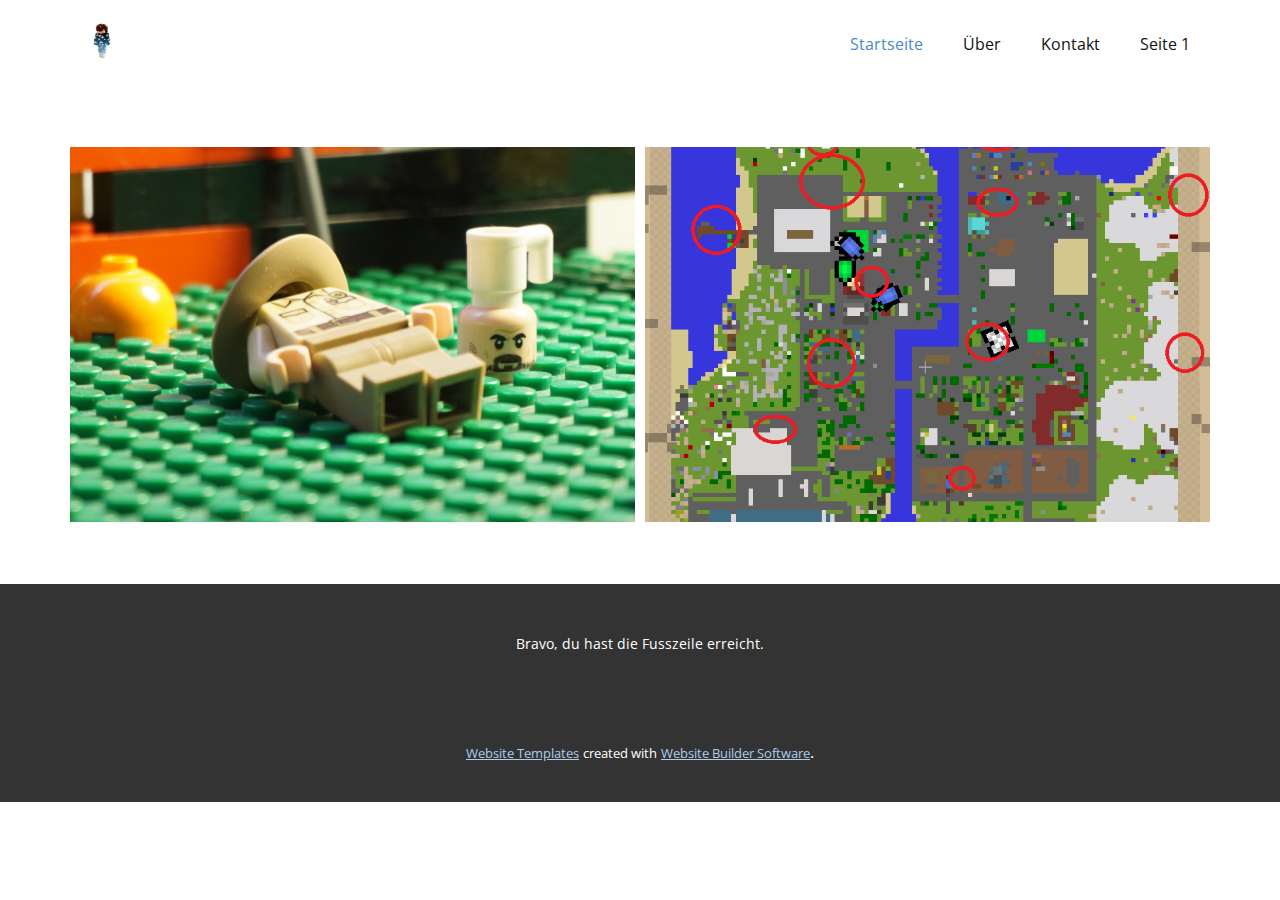
<file: index.html>
<!DOCTYPE html>
<html style="font-size: 16px;">
  <head>
    <meta name="viewport" content="width=device-width, initial-scale=1.0">
    <meta charset="utf-8">
    <meta name="keywords" content="">
    <meta name="description" content="">
    <meta name="page_type" content="np-template-header-footer-from-plugin">
    <title>Startseite</title>
    <link rel="stylesheet" href="nicepage.css" media="screen">
<link rel="stylesheet" href="Startseite.css" media="screen">
    <script class="u-script" type="text/javascript" src="jquery.js" defer=""></script>
    <script class="u-script" type="text/javascript" src="nicepage.js" defer=""></script>
    <meta name="generator" content="Nicepage 3.16.1, nicepage.com">
    <link id="u-theme-google-font" rel="stylesheet" href="https://fonts.googleapis.com/css?family=Roboto:100,100i,300,300i,400,400i,500,500i,700,700i,900,900i|Open+Sans:300,300i,400,400i,600,600i,700,700i,800,800i">
    
    
    <script type="application/ld+json">{
		"@context": "http://schema.org",
		"@type": "Organization",
		"name": "",
		"url": "index.html",
		"logo": "images/iCraftDayRender.png"
}</script>
    <meta property="og:title" content="Startseite">
    <meta property="og:type" content="website">
    <meta name="theme-color" content="#478ac9">
    <link rel="canonical" href="index.html">
    <meta property="og:url" content="index.html">
  </head>
  <body data-home-page="Startseite.html" data-home-page-title="Startseite" class="u-body"><header class="u-clearfix u-header u-header" id="sec-db1f"><div class="u-clearfix u-sheet u-sheet-1">
        <a href="https://nicepage.com" class="u-image u-logo u-image-1" data-image-width="1440" data-image-height="800">
          <img src="images/iCraftDayRender.png" class="u-logo-image u-logo-image-1" data-image-width="64">
        </a>
        <nav class="u-menu u-menu-dropdown u-offcanvas u-menu-1">
          <div class="menu-collapse" style="font-size: 1rem; letter-spacing: 0px;">
            <a class="u-button-style u-custom-left-right-menu-spacing u-custom-padding-bottom u-custom-top-bottom-menu-spacing u-nav-link u-text-active-palette-1-base u-text-hover-palette-2-base" href="#">
              <svg><use xmlns:xlink="http://www.w3.org/1999/xlink" xlink:href="#menu-hamburger"></use></svg>
              <svg version="1.1" xmlns="http://www.w3.org/2000/svg" xmlns:xlink="http://www.w3.org/1999/xlink"><defs><symbol id="menu-hamburger" viewBox="0 0 16 16" style="width: 16px; height: 16px;"><rect y="1" width="16" height="2"></rect><rect y="7" width="16" height="2"></rect><rect y="13" width="16" height="2"></rect>
</symbol>
</defs></svg>
            </a>
          </div>
          <div class="u-custom-menu u-nav-container">
            <ul class="u-nav u-unstyled u-nav-1"><li class="u-nav-item"><a class="u-button-style u-nav-link u-text-active-palette-1-base u-text-hover-palette-2-base" href="Startseite.html" style="padding: 10px 20px;">Startseite</a>
</li><li class="u-nav-item"><a class="u-button-style u-nav-link u-text-active-palette-1-base u-text-hover-palette-2-base" href="Über.html" style="padding: 10px 20px;">Über</a>
</li><li class="u-nav-item"><a class="u-button-style u-nav-link u-text-active-palette-1-base u-text-hover-palette-2-base" href="Kontakt.html" style="padding: 10px 20px;">Kontakt</a>
</li><li class="u-nav-item"><a class="u-button-style u-nav-link u-text-active-palette-1-base u-text-hover-palette-2-base" href="Seite-1.html" style="padding: 10px 20px;">Seite 1</a>
</li></ul>
          </div>
          <div class="u-custom-menu u-nav-container-collapse">
            <div class="u-black u-container-style u-inner-container-layout u-opacity u-opacity-95 u-sidenav">
              <div class="u-sidenav-overflow">
                <div class="u-menu-close"></div>
                <ul class="u-align-center u-nav u-popupmenu-items u-unstyled u-nav-2"><li class="u-nav-item"><a class="u-button-style u-nav-link" href="Startseite.html" style="padding: 10px 20px;">Startseite</a>
</li><li class="u-nav-item"><a class="u-button-style u-nav-link" href="Über.html" style="padding: 10px 20px;">Über</a>
</li><li class="u-nav-item"><a class="u-button-style u-nav-link" href="Kontakt.html" style="padding: 10px 20px;">Kontakt</a>
</li><li class="u-nav-item"><a class="u-button-style u-nav-link" href="Seite-1.html" style="padding: 10px 20px;">Seite 1</a>
</li></ul>
              </div>
            </div>
            <div class="u-black u-menu-overlay u-opacity u-opacity-70"></div>
          </div>
        </nav>
      </div></header>
    <section class="u-clearfix u-section-1" id="sec-6735">
      <div class="u-clearfix u-sheet u-sheet-1">
        <div class="u-layout-horizontal u-list u-list-1">
          <div class="u-repeater u-repeater-1">
            <div class="u-container-style u-image u-list-item u-repeater-item u-image-1" data-image-width="1920" data-image-height="1080">
              <div class="u-container-layout u-similar-container u-container-layout-1"></div>
            </div>
            <div class="u-container-style u-image u-list-item u-repeater-item u-image-2" data-image-width="796" data-image-height="774">
              <div class="u-container-layout u-similar-container u-container-layout-2"></div>
            </div>
          </div>
          <a class="u-absolute-vcenter u-gallery-nav u-gallery-nav-prev u-grey-70 u-icon-circle u-opacity u-opacity-70 u-spacing-10 u-text-white u-gallery-nav-1" href="#" role="button">
            <span aria-hidden="true">
              <svg viewBox="0 0 451.847 451.847"><path d="M97.141,225.92c0-8.095,3.091-16.192,9.259-22.366L300.689,9.27c12.359-12.359,32.397-12.359,44.751,0
c12.354,12.354,12.354,32.388,0,44.748L173.525,225.92l171.903,171.909c12.354,12.354,12.354,32.391,0,44.744
c-12.354,12.365-32.386,12.365-44.745,0l-194.29-194.281C100.226,242.115,97.141,234.018,97.141,225.92z"></path></svg>
            </span>
            <span class="sr-only">
              <svg viewBox="0 0 451.847 451.847"><path d="M97.141,225.92c0-8.095,3.091-16.192,9.259-22.366L300.689,9.27c12.359-12.359,32.397-12.359,44.751,0
c12.354,12.354,12.354,32.388,0,44.748L173.525,225.92l171.903,171.909c12.354,12.354,12.354,32.391,0,44.744
c-12.354,12.365-32.386,12.365-44.745,0l-194.29-194.281C100.226,242.115,97.141,234.018,97.141,225.92z"></path></svg>
            </span>
          </a>
          <a class="u-absolute-vcenter u-gallery-nav u-gallery-nav-next u-grey-70 u-icon-circle u-opacity u-opacity-70 u-spacing-10 u-text-white u-gallery-nav-2" href="#" role="button">
            <span aria-hidden="true">
              <svg viewBox="0 0 451.846 451.847"><path d="M345.441,248.292L151.154,442.573c-12.359,12.365-32.397,12.365-44.75,0c-12.354-12.354-12.354-32.391,0-44.744
L278.318,225.92L106.409,54.017c-12.354-12.359-12.354-32.394,0-44.748c12.354-12.359,32.391-12.359,44.75,0l194.287,194.284
c6.177,6.18,9.262,14.271,9.262,22.366C354.708,234.018,351.617,242.115,345.441,248.292z"></path></svg>
            </span>
            <span class="sr-only">
              <svg viewBox="0 0 451.846 451.847"><path d="M345.441,248.292L151.154,442.573c-12.359,12.365-32.397,12.365-44.75,0c-12.354-12.354-12.354-32.391,0-44.744
L278.318,225.92L106.409,54.017c-12.354-12.359-12.354-32.394,0-44.748c12.354-12.359,32.391-12.359,44.75,0l194.287,194.284
c6.177,6.18,9.262,14.271,9.262,22.366C354.708,234.018,351.617,242.115,345.441,248.292z"></path></svg>
            </span>
          </a>
        </div>
      </div>
    </section>
    
    
    <footer class="u-align-center u-clearfix u-footer u-grey-80 u-footer" id="sec-5dc4"><div class="u-clearfix u-sheet u-sheet-1">
        <p class="u-small-text u-text u-text-variant u-text-1">Bravo, du hast die Fusszeile erreicht.</p>
      </div></footer>
    <section class="u-backlink u-clearfix u-grey-80">
      <a class="u-link" href="https://nicepage.com/website-templates" target="_blank">
        <span>Website Templates</span>
      </a>
      <p class="u-text">
        <span>created with</span>
      </p>
      <a class="u-link" href="https://nicepage.com/" target="_blank">
        <span>Website Builder Software</span>
      </a>. 
    </section>
  </body>
</html>
</file>
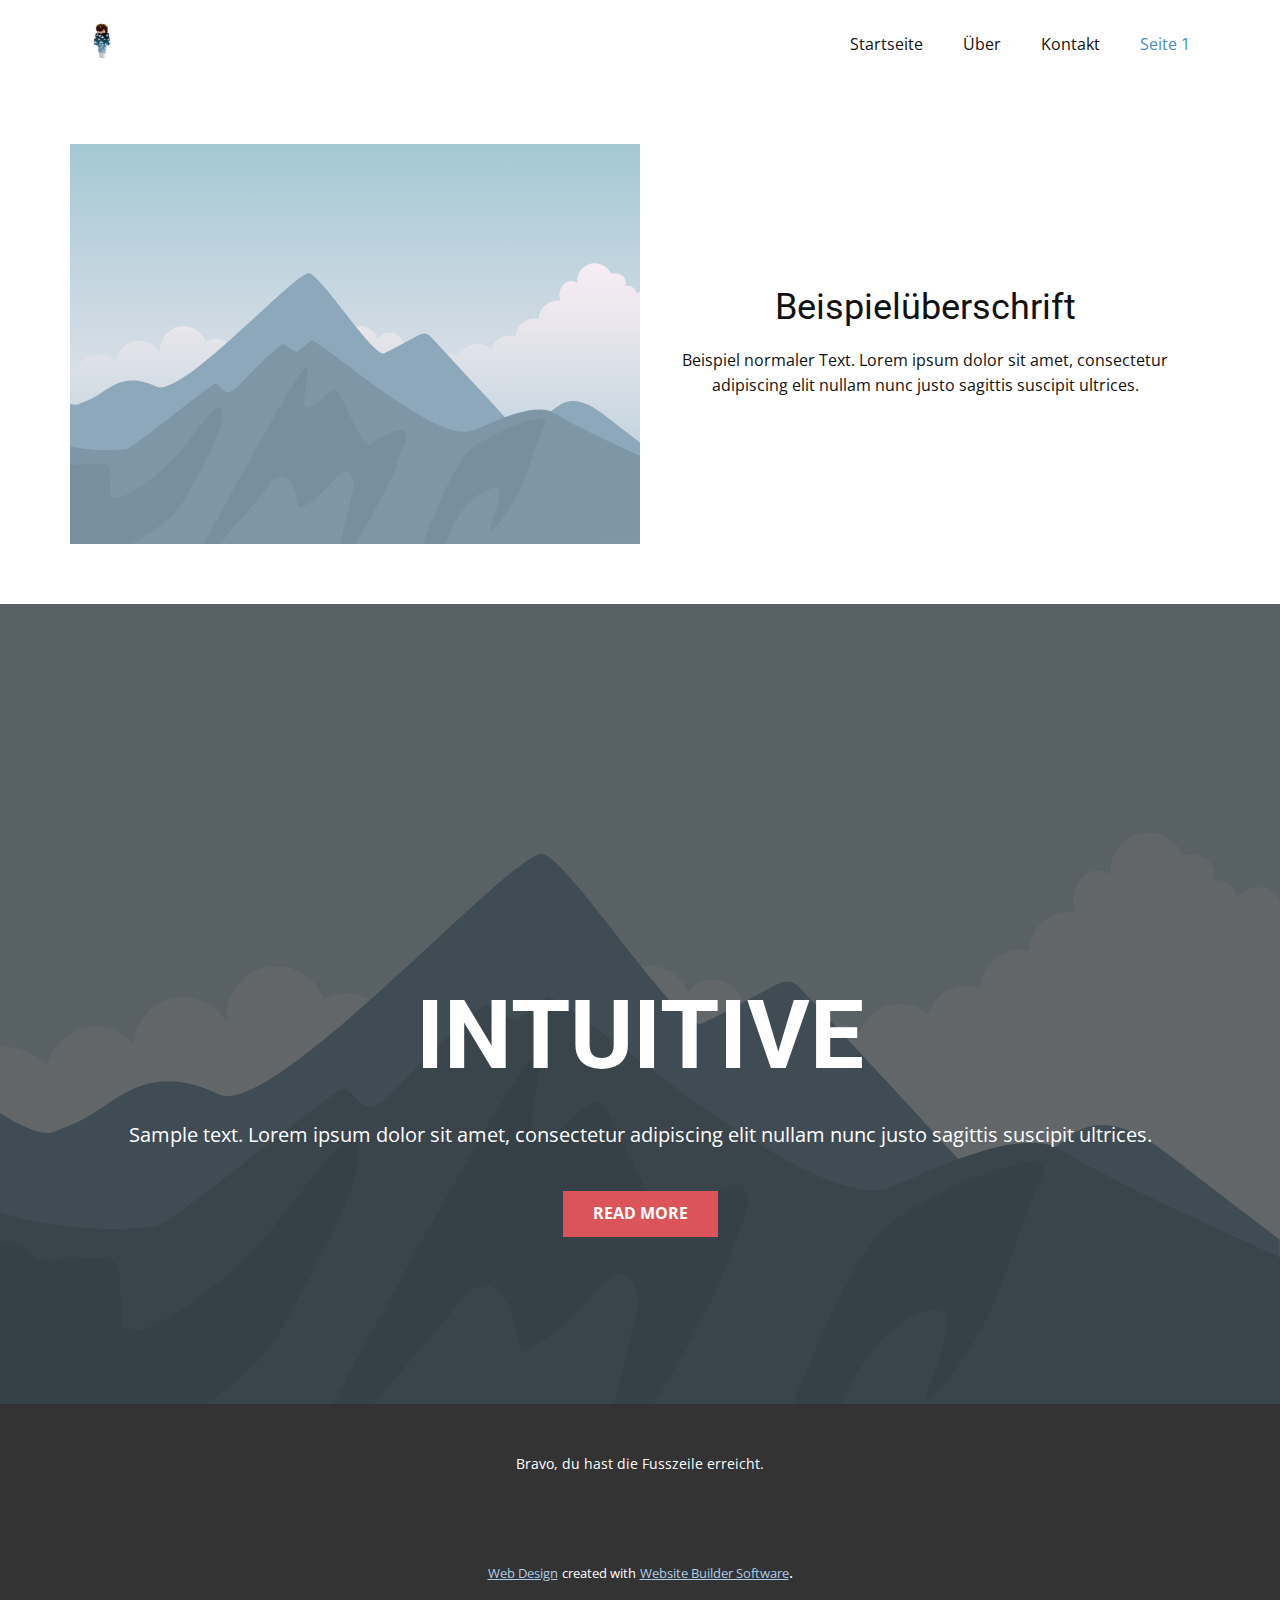
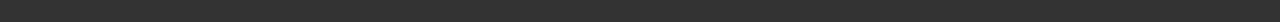
<file: Seite-1.html>
<!DOCTYPE html>
<html style="font-size: 16px;">
  <head>
    <meta name="viewport" content="width=device-width, initial-scale=1.0">
    <meta charset="utf-8">
    <meta name="keywords" content="INTUITIVE">
    <meta name="description" content="">
    <meta name="page_type" content="np-template-header-footer-from-plugin">
    <title>Seite 1</title>
    <link rel="stylesheet" href="nicepage.css" media="screen">
<link rel="stylesheet" href="Seite-1.css" media="screen">
    <script class="u-script" type="text/javascript" src="jquery.js" defer=""></script>
    <script class="u-script" type="text/javascript" src="nicepage.js" defer=""></script>
    <meta name="generator" content="Nicepage 3.16.1, nicepage.com">
    <link id="u-theme-google-font" rel="stylesheet" href="https://fonts.googleapis.com/css?family=Roboto:100,100i,300,300i,400,400i,500,500i,700,700i,900,900i|Open+Sans:300,300i,400,400i,600,600i,700,700i,800,800i">
    
    
    
    <script type="application/ld+json">{
		"@context": "http://schema.org",
		"@type": "Organization",
		"name": "",
		"url": "index.html",
		"logo": "images/iCraftDayRender.png"
}</script>
    <meta property="og:title" content="Seite 1">
    <meta property="og:type" content="website">
    <meta name="theme-color" content="#478ac9">
    <link rel="canonical" href="index.html">
    <meta property="og:url" content="index.html">
  </head>
  <body class="u-body"><header class="u-clearfix u-header u-header" id="sec-db1f"><div class="u-clearfix u-sheet u-sheet-1">
        <a href="https://nicepage.com" class="u-image u-logo u-image-1" data-image-width="1440" data-image-height="800">
          <img src="images/iCraftDayRender.png" class="u-logo-image u-logo-image-1" data-image-width="64">
        </a>
        <nav class="u-menu u-menu-dropdown u-offcanvas u-menu-1">
          <div class="menu-collapse" style="font-size: 1rem; letter-spacing: 0px;">
            <a class="u-button-style u-custom-left-right-menu-spacing u-custom-padding-bottom u-custom-top-bottom-menu-spacing u-nav-link u-text-active-palette-1-base u-text-hover-palette-2-base" href="#">
              <svg><use xmlns:xlink="http://www.w3.org/1999/xlink" xlink:href="#menu-hamburger"></use></svg>
              <svg version="1.1" xmlns="http://www.w3.org/2000/svg" xmlns:xlink="http://www.w3.org/1999/xlink"><defs><symbol id="menu-hamburger" viewBox="0 0 16 16" style="width: 16px; height: 16px;"><rect y="1" width="16" height="2"></rect><rect y="7" width="16" height="2"></rect><rect y="13" width="16" height="2"></rect>
</symbol>
</defs></svg>
            </a>
          </div>
          <div class="u-custom-menu u-nav-container">
            <ul class="u-nav u-unstyled u-nav-1"><li class="u-nav-item"><a class="u-button-style u-nav-link u-text-active-palette-1-base u-text-hover-palette-2-base" href="Startseite.html" style="padding: 10px 20px;">Startseite</a>
</li><li class="u-nav-item"><a class="u-button-style u-nav-link u-text-active-palette-1-base u-text-hover-palette-2-base" href="Über.html" style="padding: 10px 20px;">Über</a>
</li><li class="u-nav-item"><a class="u-button-style u-nav-link u-text-active-palette-1-base u-text-hover-palette-2-base" href="Kontakt.html" style="padding: 10px 20px;">Kontakt</a>
</li><li class="u-nav-item"><a class="u-button-style u-nav-link u-text-active-palette-1-base u-text-hover-palette-2-base" href="Seite-1.html" style="padding: 10px 20px;">Seite 1</a>
</li></ul>
          </div>
          <div class="u-custom-menu u-nav-container-collapse">
            <div class="u-black u-container-style u-inner-container-layout u-opacity u-opacity-95 u-sidenav">
              <div class="u-sidenav-overflow">
                <div class="u-menu-close"></div>
                <ul class="u-align-center u-nav u-popupmenu-items u-unstyled u-nav-2"><li class="u-nav-item"><a class="u-button-style u-nav-link" href="Startseite.html" style="padding: 10px 20px;">Startseite</a>
</li><li class="u-nav-item"><a class="u-button-style u-nav-link" href="Über.html" style="padding: 10px 20px;">Über</a>
</li><li class="u-nav-item"><a class="u-button-style u-nav-link" href="Kontakt.html" style="padding: 10px 20px;">Kontakt</a>
</li><li class="u-nav-item"><a class="u-button-style u-nav-link" href="Seite-1.html" style="padding: 10px 20px;">Seite 1</a>
</li></ul>
              </div>
            </div>
            <div class="u-black u-menu-overlay u-opacity u-opacity-70"></div>
          </div>
        </nav>
      </div></header>
    <section class="u-clearfix u-section-1" id="sec-f090">
      <div class="u-clearfix u-sheet u-sheet-1">
        <div class="u-clearfix u-expanded-width u-layout-wrap u-layout-wrap-1">
          <div class="u-layout">
            <div class="u-layout-row">
              <div class="u-container-style u-image u-layout-cell u-size-30 u-image-1" data-image-width="400" data-image-height="265">
                <div class="u-container-layout u-container-layout-1"></div>
              </div>
              <div class="u-align-center u-container-style u-layout-cell u-size-30 u-layout-cell-2">
                <div class="u-container-layout u-valign-middle u-container-layout-2">
                  <h2 class="u-text u-text-default u-text-1">Beispielüberschrift</h2>
                  <p class="u-text u-text-default u-text-2">Beispiel normaler Text. Lorem ipsum dolor sit amet, consectetur adipiscing elit nullam nunc justo sagittis suscipit ultrices.</p>
                </div>
              </div>
            </div>
          </div>
        </div>
      </div>
    </section>
    <section class="u-align-center u-clearfix u-image u-shading u-section-2" src="" data-image-width="256" data-image-height="256" id="sec-abc1">
      <div class="u-clearfix u-sheet u-valign-middle u-sheet-1">
        <h1 class="u-text u-title u-text-1">INTUITIVE</h1>
        <p class="u-large-text u-text u-text-variant u-text-2">Sample text. Lorem ipsum dolor sit amet, consectetur adipiscing elit nullam nunc justo sagittis suscipit ultrices.</p>
        <a href="#" class="u-btn u-button-style u-palette-2-base u-btn-1">Read More</a>
      </div>
    </section>
    
    
    <footer class="u-align-center u-clearfix u-footer u-grey-80 u-footer" id="sec-5dc4"><div class="u-clearfix u-sheet u-sheet-1">
        <p class="u-small-text u-text u-text-variant u-text-1">Bravo, du hast die Fusszeile erreicht.</p>
      </div></footer>
    <section class="u-backlink u-clearfix u-grey-80">
      <a class="u-link" href="https://nicepage.com/web-design" target="_blank">
        <span>Web Design</span>
      </a>
      <p class="u-text">
        <span>created with</span>
      </p>
      <a class="u-link" href="https://nicepage.com/" target="_blank">
        <span>Website Builder Software</span>
      </a>. 
    </section>
  </body>
</html>
</file>
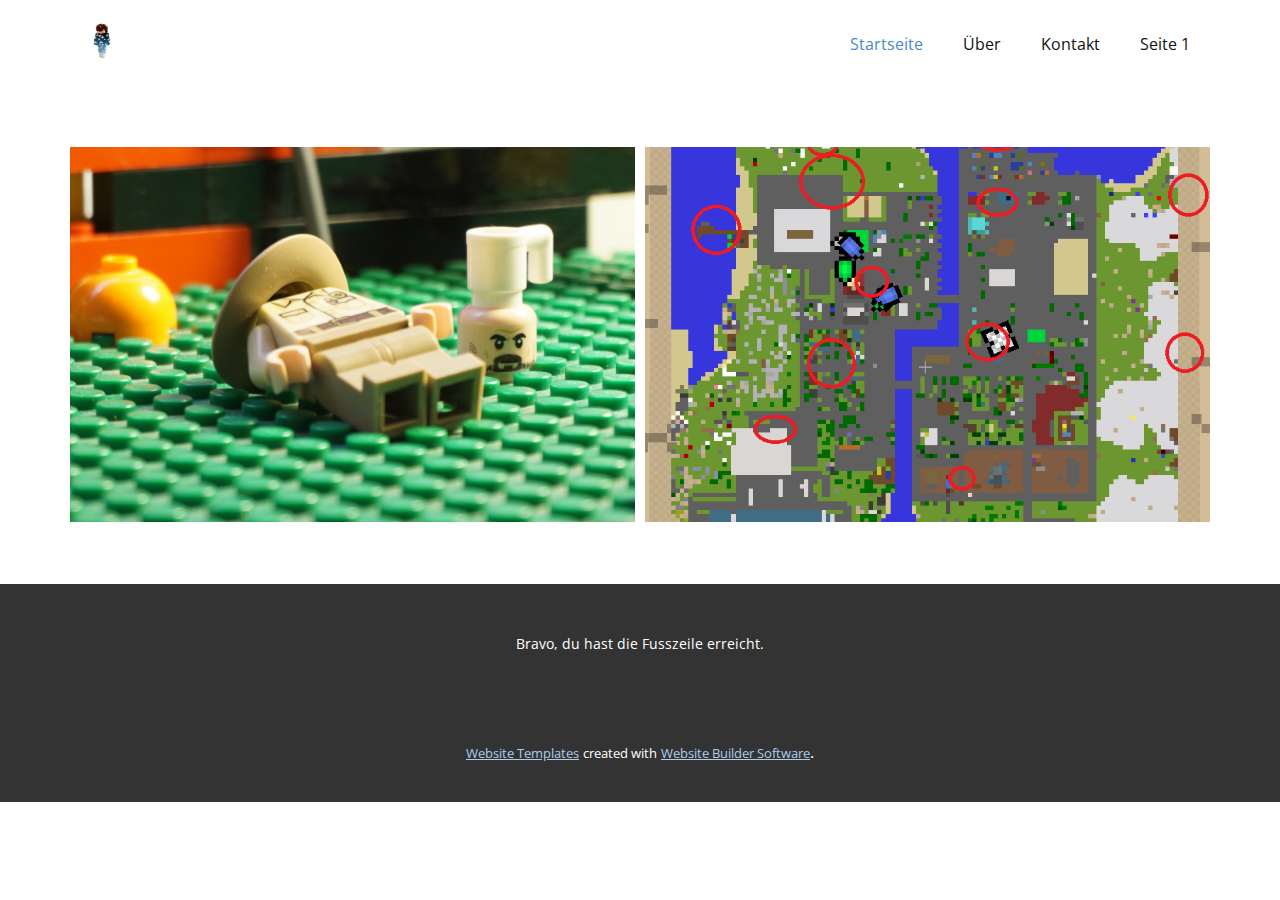
<file: Startseite.html>
<!DOCTYPE html>
<html style="font-size: 16px;">
  <head>
    <meta name="viewport" content="width=device-width, initial-scale=1.0">
    <meta charset="utf-8">
    <meta name="keywords" content="">
    <meta name="description" content="">
    <meta name="page_type" content="np-template-header-footer-from-plugin">
    <title>Startseite</title>
    <link rel="stylesheet" href="nicepage.css" media="screen">
<link rel="stylesheet" href="Startseite.css" media="screen">
    <script class="u-script" type="text/javascript" src="jquery.js" defer=""></script>
    <script class="u-script" type="text/javascript" src="nicepage.js" defer=""></script>
    <meta name="generator" content="Nicepage 3.16.1, nicepage.com">
    <link id="u-theme-google-font" rel="stylesheet" href="https://fonts.googleapis.com/css?family=Roboto:100,100i,300,300i,400,400i,500,500i,700,700i,900,900i|Open+Sans:300,300i,400,400i,600,600i,700,700i,800,800i">
    
    
    <script type="application/ld+json">{
		"@context": "http://schema.org",
		"@type": "Organization",
		"name": "",
		"url": "index.html",
		"logo": "images/iCraftDayRender.png"
}</script>
    <meta property="og:title" content="Startseite">
    <meta property="og:type" content="website">
    <meta name="theme-color" content="#478ac9">
    <link rel="canonical" href="index.html">
    <meta property="og:url" content="index.html">
  </head>
  <body class="u-body"><header class="u-clearfix u-header u-header" id="sec-db1f"><div class="u-clearfix u-sheet u-sheet-1">
        <a href="https://nicepage.com" class="u-image u-logo u-image-1" data-image-width="1440" data-image-height="800">
          <img src="images/iCraftDayRender.png" class="u-logo-image u-logo-image-1" data-image-width="64">
        </a>
        <nav class="u-menu u-menu-dropdown u-offcanvas u-menu-1">
          <div class="menu-collapse" style="font-size: 1rem; letter-spacing: 0px;">
            <a class="u-button-style u-custom-left-right-menu-spacing u-custom-padding-bottom u-custom-top-bottom-menu-spacing u-nav-link u-text-active-palette-1-base u-text-hover-palette-2-base" href="#">
              <svg><use xmlns:xlink="http://www.w3.org/1999/xlink" xlink:href="#menu-hamburger"></use></svg>
              <svg version="1.1" xmlns="http://www.w3.org/2000/svg" xmlns:xlink="http://www.w3.org/1999/xlink"><defs><symbol id="menu-hamburger" viewBox="0 0 16 16" style="width: 16px; height: 16px;"><rect y="1" width="16" height="2"></rect><rect y="7" width="16" height="2"></rect><rect y="13" width="16" height="2"></rect>
</symbol>
</defs></svg>
            </a>
          </div>
          <div class="u-custom-menu u-nav-container">
            <ul class="u-nav u-unstyled u-nav-1"><li class="u-nav-item"><a class="u-button-style u-nav-link u-text-active-palette-1-base u-text-hover-palette-2-base" href="Startseite.html" style="padding: 10px 20px;">Startseite</a>
</li><li class="u-nav-item"><a class="u-button-style u-nav-link u-text-active-palette-1-base u-text-hover-palette-2-base" href="Über.html" style="padding: 10px 20px;">Über</a>
</li><li class="u-nav-item"><a class="u-button-style u-nav-link u-text-active-palette-1-base u-text-hover-palette-2-base" href="Kontakt.html" style="padding: 10px 20px;">Kontakt</a>
</li><li class="u-nav-item"><a class="u-button-style u-nav-link u-text-active-palette-1-base u-text-hover-palette-2-base" href="Seite-1.html" style="padding: 10px 20px;">Seite 1</a>
</li></ul>
          </div>
          <div class="u-custom-menu u-nav-container-collapse">
            <div class="u-black u-container-style u-inner-container-layout u-opacity u-opacity-95 u-sidenav">
              <div class="u-sidenav-overflow">
                <div class="u-menu-close"></div>
                <ul class="u-align-center u-nav u-popupmenu-items u-unstyled u-nav-2"><li class="u-nav-item"><a class="u-button-style u-nav-link" href="Startseite.html" style="padding: 10px 20px;">Startseite</a>
</li><li class="u-nav-item"><a class="u-button-style u-nav-link" href="Über.html" style="padding: 10px 20px;">Über</a>
</li><li class="u-nav-item"><a class="u-button-style u-nav-link" href="Kontakt.html" style="padding: 10px 20px;">Kontakt</a>
</li><li class="u-nav-item"><a class="u-button-style u-nav-link" href="Seite-1.html" style="padding: 10px 20px;">Seite 1</a>
</li></ul>
              </div>
            </div>
            <div class="u-black u-menu-overlay u-opacity u-opacity-70"></div>
          </div>
        </nav>
      </div></header>
    <section class="u-clearfix u-section-1" id="sec-6735">
      <div class="u-clearfix u-sheet u-sheet-1">
        <div class="u-layout-horizontal u-list u-list-1">
          <div class="u-repeater u-repeater-1">
            <div class="u-container-style u-image u-list-item u-repeater-item u-image-1" data-image-width="1920" data-image-height="1080">
              <div class="u-container-layout u-similar-container u-container-layout-1"></div>
            </div>
            <div class="u-container-style u-image u-list-item u-repeater-item u-image-2" data-image-width="796" data-image-height="774">
              <div class="u-container-layout u-similar-container u-container-layout-2"></div>
            </div>
          </div>
          <a class="u-absolute-vcenter u-gallery-nav u-gallery-nav-prev u-grey-70 u-icon-circle u-opacity u-opacity-70 u-spacing-10 u-text-white u-gallery-nav-1" href="#" role="button">
            <span aria-hidden="true">
              <svg viewBox="0 0 451.847 451.847"><path d="M97.141,225.92c0-8.095,3.091-16.192,9.259-22.366L300.689,9.27c12.359-12.359,32.397-12.359,44.751,0
c12.354,12.354,12.354,32.388,0,44.748L173.525,225.92l171.903,171.909c12.354,12.354,12.354,32.391,0,44.744
c-12.354,12.365-32.386,12.365-44.745,0l-194.29-194.281C100.226,242.115,97.141,234.018,97.141,225.92z"></path></svg>
            </span>
            <span class="sr-only">
              <svg viewBox="0 0 451.847 451.847"><path d="M97.141,225.92c0-8.095,3.091-16.192,9.259-22.366L300.689,9.27c12.359-12.359,32.397-12.359,44.751,0
c12.354,12.354,12.354,32.388,0,44.748L173.525,225.92l171.903,171.909c12.354,12.354,12.354,32.391,0,44.744
c-12.354,12.365-32.386,12.365-44.745,0l-194.29-194.281C100.226,242.115,97.141,234.018,97.141,225.92z"></path></svg>
            </span>
          </a>
          <a class="u-absolute-vcenter u-gallery-nav u-gallery-nav-next u-grey-70 u-icon-circle u-opacity u-opacity-70 u-spacing-10 u-text-white u-gallery-nav-2" href="#" role="button">
            <span aria-hidden="true">
              <svg viewBox="0 0 451.846 451.847"><path d="M345.441,248.292L151.154,442.573c-12.359,12.365-32.397,12.365-44.75,0c-12.354-12.354-12.354-32.391,0-44.744
L278.318,225.92L106.409,54.017c-12.354-12.359-12.354-32.394,0-44.748c12.354-12.359,32.391-12.359,44.75,0l194.287,194.284
c6.177,6.18,9.262,14.271,9.262,22.366C354.708,234.018,351.617,242.115,345.441,248.292z"></path></svg>
            </span>
            <span class="sr-only">
              <svg viewBox="0 0 451.846 451.847"><path d="M345.441,248.292L151.154,442.573c-12.359,12.365-32.397,12.365-44.75,0c-12.354-12.354-12.354-32.391,0-44.744
L278.318,225.92L106.409,54.017c-12.354-12.359-12.354-32.394,0-44.748c12.354-12.359,32.391-12.359,44.75,0l194.287,194.284
c6.177,6.18,9.262,14.271,9.262,22.366C354.708,234.018,351.617,242.115,345.441,248.292z"></path></svg>
            </span>
          </a>
        </div>
      </div>
    </section>
    
    
    <footer class="u-align-center u-clearfix u-footer u-grey-80 u-footer" id="sec-5dc4"><div class="u-clearfix u-sheet u-sheet-1">
        <p class="u-small-text u-text u-text-variant u-text-1">Bravo, du hast die Fusszeile erreicht.</p>
      </div></footer>
    <section class="u-backlink u-clearfix u-grey-80">
      <a class="u-link" href="https://nicepage.com/website-templates" target="_blank">
        <span>Website Templates</span>
      </a>
      <p class="u-text">
        <span>created with</span>
      </p>
      <a class="u-link" href="https://nicepage.com/" target="_blank">
        <span>Website Builder Software</span>
      </a>. 
    </section>
  </body>
</html>
</file>
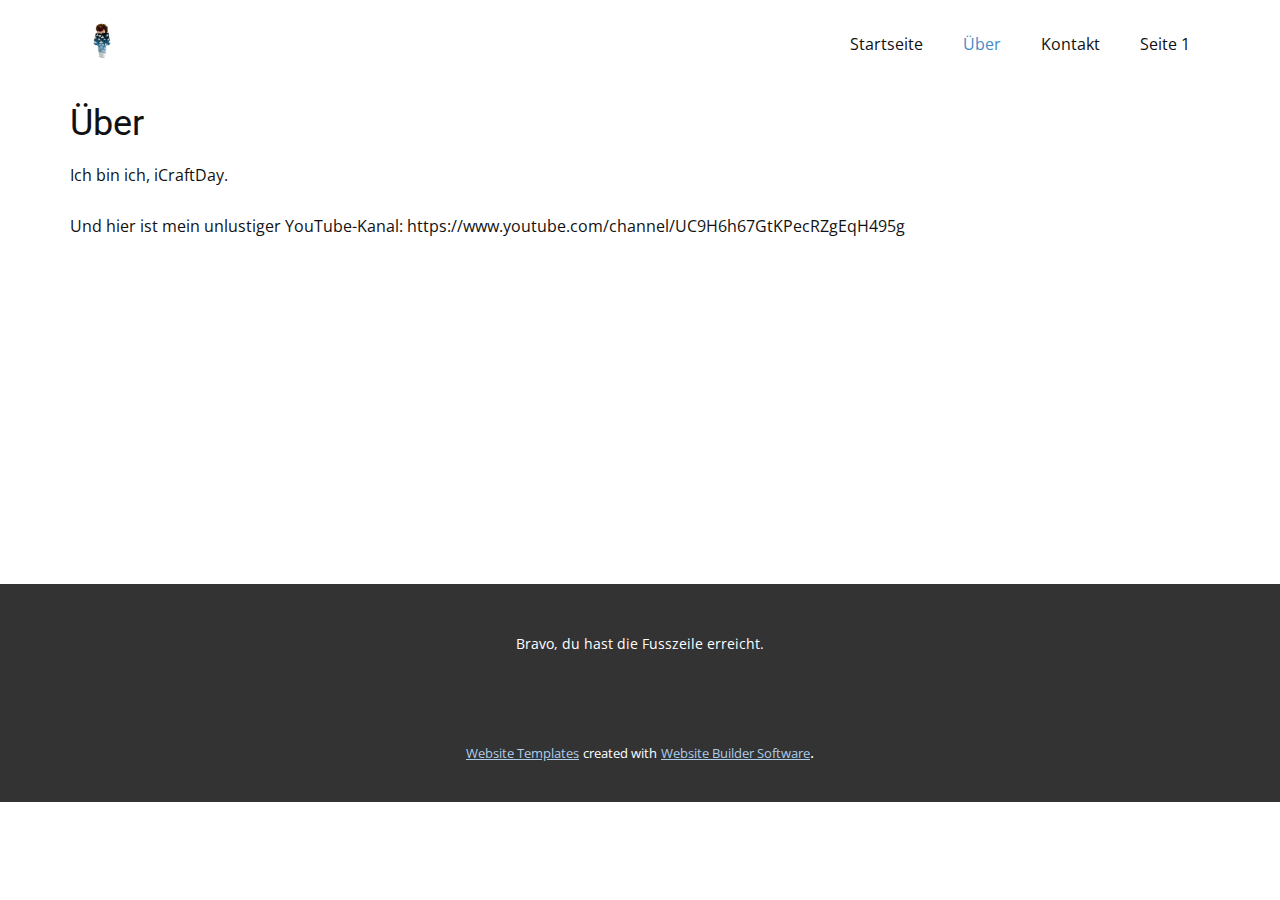
<file: Über.html>
<!DOCTYPE html>
<html style="font-size: 16px;">
  <head>
    <meta name="viewport" content="width=device-width, initial-scale=1.0">
    <meta charset="utf-8">
    <meta name="keywords" content="Über">
    <meta name="description" content="">
    <meta name="page_type" content="np-template-header-footer-from-plugin">
    <title>Über</title>
    <link rel="stylesheet" href="nicepage.css" media="screen">
<link rel="stylesheet" href="Über.css" media="screen">
    <script class="u-script" type="text/javascript" src="jquery.js" defer=""></script>
    <script class="u-script" type="text/javascript" src="nicepage.js" defer=""></script>
    <meta name="generator" content="Nicepage 3.16.1, nicepage.com">
    <link id="u-theme-google-font" rel="stylesheet" href="https://fonts.googleapis.com/css?family=Roboto:100,100i,300,300i,400,400i,500,500i,700,700i,900,900i|Open+Sans:300,300i,400,400i,600,600i,700,700i,800,800i">
    
    
    <script type="application/ld+json">{
		"@context": "http://schema.org",
		"@type": "Organization",
		"name": "",
		"url": "index.html",
		"logo": "images/iCraftDayRender.png"
}</script>
    <meta property="og:title" content="Über">
    <meta property="og:type" content="website">
    <meta name="theme-color" content="#478ac9">
    <link rel="canonical" href="index.html">
    <meta property="og:url" content="index.html">
  </head>
  <body class="u-body"><header class="u-clearfix u-header u-header" id="sec-db1f"><div class="u-clearfix u-sheet u-sheet-1">
        <a href="https://nicepage.com" class="u-image u-logo u-image-1" data-image-width="1440" data-image-height="800">
          <img src="images/iCraftDayRender.png" class="u-logo-image u-logo-image-1" data-image-width="64">
        </a>
        <nav class="u-menu u-menu-dropdown u-offcanvas u-menu-1">
          <div class="menu-collapse" style="font-size: 1rem; letter-spacing: 0px;">
            <a class="u-button-style u-custom-left-right-menu-spacing u-custom-padding-bottom u-custom-top-bottom-menu-spacing u-nav-link u-text-active-palette-1-base u-text-hover-palette-2-base" href="#">
              <svg><use xmlns:xlink="http://www.w3.org/1999/xlink" xlink:href="#menu-hamburger"></use></svg>
              <svg version="1.1" xmlns="http://www.w3.org/2000/svg" xmlns:xlink="http://www.w3.org/1999/xlink"><defs><symbol id="menu-hamburger" viewBox="0 0 16 16" style="width: 16px; height: 16px;"><rect y="1" width="16" height="2"></rect><rect y="7" width="16" height="2"></rect><rect y="13" width="16" height="2"></rect>
</symbol>
</defs></svg>
            </a>
          </div>
          <div class="u-custom-menu u-nav-container">
            <ul class="u-nav u-unstyled u-nav-1"><li class="u-nav-item"><a class="u-button-style u-nav-link u-text-active-palette-1-base u-text-hover-palette-2-base" href="Startseite.html" style="padding: 10px 20px;">Startseite</a>
</li><li class="u-nav-item"><a class="u-button-style u-nav-link u-text-active-palette-1-base u-text-hover-palette-2-base" href="Über.html" style="padding: 10px 20px;">Über</a>
</li><li class="u-nav-item"><a class="u-button-style u-nav-link u-text-active-palette-1-base u-text-hover-palette-2-base" href="Kontakt.html" style="padding: 10px 20px;">Kontakt</a>
</li><li class="u-nav-item"><a class="u-button-style u-nav-link u-text-active-palette-1-base u-text-hover-palette-2-base" href="Seite-1.html" style="padding: 10px 20px;">Seite 1</a>
</li></ul>
          </div>
          <div class="u-custom-menu u-nav-container-collapse">
            <div class="u-black u-container-style u-inner-container-layout u-opacity u-opacity-95 u-sidenav">
              <div class="u-sidenav-overflow">
                <div class="u-menu-close"></div>
                <ul class="u-align-center u-nav u-popupmenu-items u-unstyled u-nav-2"><li class="u-nav-item"><a class="u-button-style u-nav-link" href="Startseite.html" style="padding: 10px 20px;">Startseite</a>
</li><li class="u-nav-item"><a class="u-button-style u-nav-link" href="Über.html" style="padding: 10px 20px;">Über</a>
</li><li class="u-nav-item"><a class="u-button-style u-nav-link" href="Kontakt.html" style="padding: 10px 20px;">Kontakt</a>
</li><li class="u-nav-item"><a class="u-button-style u-nav-link" href="Seite-1.html" style="padding: 10px 20px;">Seite 1</a>
</li></ul>
              </div>
            </div>
            <div class="u-black u-menu-overlay u-opacity u-opacity-70"></div>
          </div>
        </nav>
      </div></header>
    <section class="u-clearfix u-section-1" id="sec-722f">
      <div class="u-clearfix u-sheet u-sheet-1">
        <h2 class="u-text u-text-default u-text-1">Über</h2>
        <p class="u-text u-text-default u-text-2">Ich bin ich, iCraftDay.<br>
          <br>Und hier ist mein unlustiger YouTube-Kanal:&nbsp;https://www.youtube.com/channel/UC9H6h67GtKPecRZgEqH495g&nbsp;
        </p>
      </div>
    </section>
    
    
    <footer class="u-align-center u-clearfix u-footer u-grey-80 u-footer" id="sec-5dc4"><div class="u-clearfix u-sheet u-sheet-1">
        <p class="u-small-text u-text u-text-variant u-text-1">Bravo, du hast die Fusszeile erreicht.</p>
      </div></footer>
    <section class="u-backlink u-clearfix u-grey-80">
      <a class="u-link" href="https://nicepage.com/website-templates" target="_blank">
        <span>Website Templates</span>
      </a>
      <p class="u-text">
        <span>created with</span>
      </p>
      <a class="u-link" href="https://nicepage.com/" target="_blank">
        <span>Website Builder Software</span>
      </a>. 
    </section>
  </body>
</html>
</file>
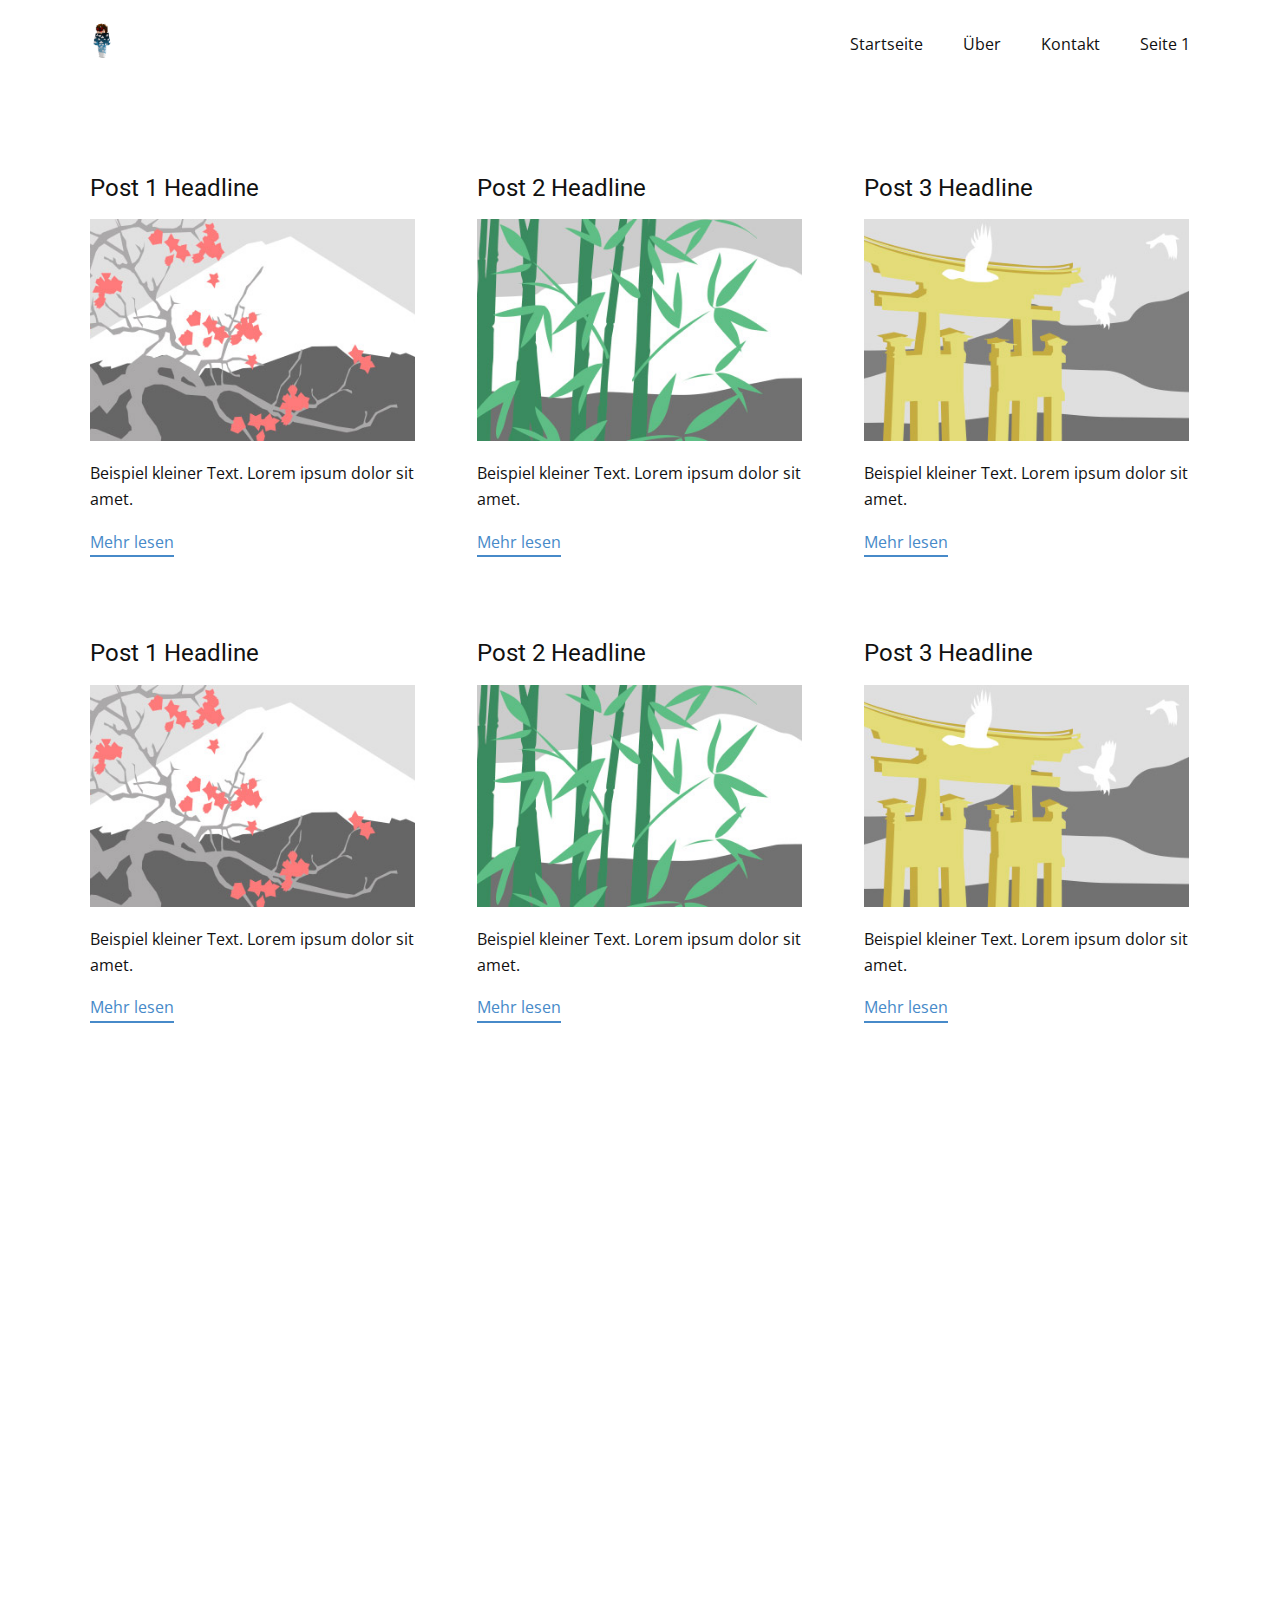
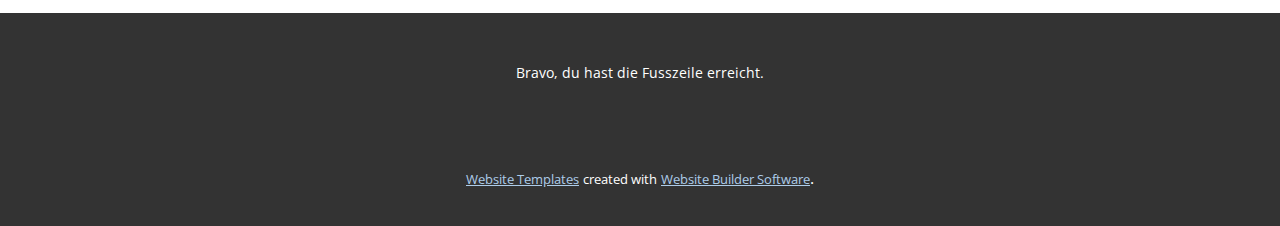
<file: blog/blog.html>
<html style="font-size: 16px;"><head>
    <meta name="viewport" content="width=device-width, initial-scale=1.0">
    <meta charset="utf-8">
    <meta name="keywords" content="">
    <meta name="description" content="">
    <meta name="page_type" content="np-template-header-footer-from-plugin">
    <title>Blog Template</title>
    <link rel="stylesheet" href="../nicepage.css" media="screen">
<link rel="stylesheet" href="../Blog-Template.css" media="screen">
    <script class="u-script" type="text/javascript" src="../jquery.js" defer=""></script>
    <script class="u-script" type="text/javascript" src="../nicepage.js" defer=""></script>
    <meta name="generator" content="Nicepage 3.16.1, nicepage.com">
    <link id="u-theme-google-font" rel="stylesheet" href="https://fonts.googleapis.com/css?family=Roboto:100,100i,300,300i,400,400i,500,500i,700,700i,900,900i|Open+Sans:300,300i,400,400i,600,600i,700,700i,800,800i">
    
    
    
    <script type="application/ld+json">{
		"@context": "http://schema.org",
		"@type": "Organization",
		"name": "",
		"url": "index.html",
		"logo": "images/iCraftDayRender.png"
}</script>
    <meta property="og:title" content="Blog Template">
    <meta property="og:type" content="website">
    <meta name="theme-color" content="#478ac9">
    <link rel="canonical" href="../index.html">
    <meta property="og:url" content="index.html">
  </head>
  <body class="u-body"><header class="u-clearfix u-header u-header" id="sec-db1f"><div class="u-clearfix u-sheet u-sheet-1">
        <a href="https://nicepage.com" class="u-image u-logo u-image-1" data-image-width="1440" data-image-height="800">
          <img src="../images/iCraftDayRender.png" class="u-logo-image u-logo-image-1" data-image-width="64">
        </a>
        <nav class="u-menu u-menu-dropdown u-offcanvas u-menu-1">
          <div class="menu-collapse" style="font-size: 1rem; letter-spacing: 0px;">
            <a class="u-button-style u-custom-left-right-menu-spacing u-custom-padding-bottom u-custom-top-bottom-menu-spacing u-nav-link u-text-active-palette-1-base u-text-hover-palette-2-base" href="#">
              <svg><use xmlns:xlink="http://www.w3.org/1999/xlink" xlink:href="#menu-hamburger"></use></svg>
              <svg version="1.1" xmlns="http://www.w3.org/2000/svg" xmlns:xlink="http://www.w3.org/1999/xlink"><defs><symbol id="menu-hamburger" viewBox="0 0 16 16" style="width: 16px; height: 16px;"><rect y="1" width="16" height="2"></rect><rect y="7" width="16" height="2"></rect><rect y="13" width="16" height="2"></rect>
</symbol>
</defs></svg>
            </a>
          </div>
          <div class="u-custom-menu u-nav-container">
            <ul class="u-nav u-unstyled u-nav-1"><li class="u-nav-item"><a class="u-button-style u-nav-link u-text-active-palette-1-base u-text-hover-palette-2-base" href="../Startseite.html" style="padding: 10px 20px;">Startseite</a>
</li><li class="u-nav-item"><a class="u-button-style u-nav-link u-text-active-palette-1-base u-text-hover-palette-2-base" href="../Über.html" style="padding: 10px 20px;">Über</a>
</li><li class="u-nav-item"><a class="u-button-style u-nav-link u-text-active-palette-1-base u-text-hover-palette-2-base" href="../Kontakt.html" style="padding: 10px 20px;">Kontakt</a>
</li><li class="u-nav-item"><a class="u-button-style u-nav-link u-text-active-palette-1-base u-text-hover-palette-2-base" href="../Seite-1.html" style="padding: 10px 20px;">Seite 1</a>
</li></ul>
          </div>
          <div class="u-custom-menu u-nav-container-collapse">
            <div class="u-black u-container-style u-inner-container-layout u-opacity u-opacity-95 u-sidenav">
              <div class="u-sidenav-overflow">
                <div class="u-menu-close"></div>
                <ul class="u-align-center u-nav u-popupmenu-items u-unstyled u-nav-2"><li class="u-nav-item"><a class="u-button-style u-nav-link" href="../Startseite.html" style="padding: 10px 20px;">Startseite</a>
</li><li class="u-nav-item"><a class="u-button-style u-nav-link" href="../Über.html" style="padding: 10px 20px;">Über</a>
</li><li class="u-nav-item"><a class="u-button-style u-nav-link" href="../Kontakt.html" style="padding: 10px 20px;">Kontakt</a>
</li><li class="u-nav-item"><a class="u-button-style u-nav-link" href="../Seite-1.html" style="padding: 10px 20px;">Seite 1</a>
</li></ul>
              </div>
            </div>
            <div class="u-black u-menu-overlay u-opacity u-opacity-70"></div>
          </div>
        </nav>
      </div></header>
    <section class="u-clearfix u-section-1" id="sec-877a">
      <div class="u-clearfix u-sheet u-valign-middle u-sheet-1"><!--blog--><!--blog_options_json--><!--{"type":"Recent","source":"","tags":"","count":""}--><!--/blog_options_json-->
        <div class="u-blog u-expanded-width u-repeater u-repeater-1"><!--blog_post-->
          <div class="u-blog-post u-container-style u-repeater-item u-white u-repeater-item-1">
            <div class="u-container-layout u-similar-container u-valign-top u-container-layout-1"><!--blog_post_header-->
              <h4 class="u-blog-control u-text u-text-1">
                <a class="u-post-header-link" href="../blog/post.html"><!--blog_post_header_content-->Post 1 Headline<!--/blog_post_header_content--></a>
              </h4><!--/blog_post_header--><!--blog_post_image-->
              <a class="u-post-header-link" href="../blog/post.html"><img alt="" class="u-blog-control u-expanded-width u-image u-image-default u-image-1" src="[data-uri]"></a><!--/blog_post_image--><!--blog_post_content-->
              <div class="u-blog-control u-post-content u-text u-text-2 fr-view">Beispiel kleiner Text. Lorem ipsum dolor sit amet.</div><!--/blog_post_content--><!--blog_post_readmore-->
              <a href="../blog/post.html" class="u-blog-control u-border-2 u-border-palette-1-base u-btn u-btn-rectangle u-button-style u-none u-btn-1"><!--blog_post_readmore_content-->Mehr lesen<!--/blog_post_readmore_content--></a><!--/blog_post_readmore-->
            </div>
          </div><div class="u-blog-post u-container-style u-repeater-item u-video-cover u-white">
            <div class="u-container-layout u-similar-container u-valign-top u-container-layout-2"><!--blog_post_header-->
              <h4 class="u-blog-control u-text u-text-3">
                <a class="u-post-header-link" href="../blog/post-1.html"><!--blog_post_header_content-->Post 2 Headline<!--/blog_post_header_content--></a>
              </h4><!--/blog_post_header--><!--blog_post_image-->
              <a class="u-post-header-link" href="../blog/post-1.html"><img alt="" class="u-blog-control u-expanded-width u-image u-image-default u-image-2" src="[data-uri]"></a><!--/blog_post_image--><!--blog_post_content-->
              <div class="u-blog-control u-post-content u-text u-text-4 fr-view">Beispiel kleiner Text. Lorem ipsum dolor sit amet.</div><!--/blog_post_content--><!--blog_post_readmore-->
              <a href="../blog/post-1.html" class="u-blog-control u-border-2 u-border-palette-1-base u-btn u-btn-rectangle u-button-style u-none u-btn-2"><!--blog_post_readmore_content-->Mehr lesen<!--/blog_post_readmore_content--></a><!--/blog_post_readmore-->
            </div>
          </div><div class="u-blog-post u-container-style u-repeater-item u-video-cover u-white">
            <div class="u-container-layout u-similar-container u-valign-top u-container-layout-3"><!--blog_post_header-->
              <h4 class="u-blog-control u-text u-text-5">
                <a class="u-post-header-link" href="../blog/post-2.html"><!--blog_post_header_content-->Post 3 Headline<!--/blog_post_header_content--></a>
              </h4><!--/blog_post_header--><!--blog_post_image-->
              <a class="u-post-header-link" href="../blog/post-2.html"><img alt="" class="u-blog-control u-expanded-width u-image u-image-default u-image-3" src="[data-uri]"></a><!--/blog_post_image--><!--blog_post_content-->
              <div class="u-blog-control u-post-content u-text u-text-6 fr-view">Beispiel kleiner Text. Lorem ipsum dolor sit amet.</div><!--/blog_post_content--><!--blog_post_readmore-->
              <a href="../blog/post-2.html" class="u-blog-control u-border-2 u-border-palette-1-base u-btn u-btn-rectangle u-button-style u-none u-btn-3"><!--blog_post_readmore_content-->Mehr lesen<!--/blog_post_readmore_content--></a><!--/blog_post_readmore-->
            </div>
          </div><div class="u-blog-post u-container-style u-repeater-item u-white u-repeater-item-1">
            <div class="u-container-layout u-similar-container u-valign-top u-container-layout-1"><!--blog_post_header-->
              <h4 class="u-blog-control u-text u-text-1">
                <a class="u-post-header-link" href="../blog/post-3.html"><!--blog_post_header_content-->Post 1 Headline<!--/blog_post_header_content--></a>
              </h4><!--/blog_post_header--><!--blog_post_image-->
              <a class="u-post-header-link" href="../blog/post-3.html"><img alt="" class="u-blog-control u-expanded-width u-image u-image-default u-image-1" src="[data-uri]"></a><!--/blog_post_image--><!--blog_post_content-->
              <div class="u-blog-control u-post-content u-text u-text-2 fr-view">Beispiel kleiner Text. Lorem ipsum dolor sit amet.</div><!--/blog_post_content--><!--blog_post_readmore-->
              <a href="../blog/post-3.html" class="u-blog-control u-border-2 u-border-palette-1-base u-btn u-btn-rectangle u-button-style u-none u-btn-1"><!--blog_post_readmore_content-->Mehr lesen<!--/blog_post_readmore_content--></a><!--/blog_post_readmore-->
            </div>
          </div><div class="u-blog-post u-container-style u-repeater-item u-video-cover u-white">
            <div class="u-container-layout u-similar-container u-valign-top u-container-layout-2"><!--blog_post_header-->
              <h4 class="u-blog-control u-text u-text-3">
                <a class="u-post-header-link" href="../blog/post-4.html"><!--blog_post_header_content-->Post 2 Headline<!--/blog_post_header_content--></a>
              </h4><!--/blog_post_header--><!--blog_post_image-->
              <a class="u-post-header-link" href="../blog/post-4.html"><img alt="" class="u-blog-control u-expanded-width u-image u-image-default u-image-2" src="[data-uri]"></a><!--/blog_post_image--><!--blog_post_content-->
              <div class="u-blog-control u-post-content u-text u-text-4 fr-view">Beispiel kleiner Text. Lorem ipsum dolor sit amet.</div><!--/blog_post_content--><!--blog_post_readmore-->
              <a href="../blog/post-4.html" class="u-blog-control u-border-2 u-border-palette-1-base u-btn u-btn-rectangle u-button-style u-none u-btn-2"><!--blog_post_readmore_content-->Mehr lesen<!--/blog_post_readmore_content--></a><!--/blog_post_readmore-->
            </div>
          </div><div class="u-blog-post u-container-style u-repeater-item u-video-cover u-white">
            <div class="u-container-layout u-similar-container u-valign-top u-container-layout-3"><!--blog_post_header-->
              <h4 class="u-blog-control u-text u-text-5">
                <a class="u-post-header-link" href="../blog/post-5.html"><!--blog_post_header_content-->Post 3 Headline<!--/blog_post_header_content--></a>
              </h4><!--/blog_post_header--><!--blog_post_image-->
              <a class="u-post-header-link" href="../blog/post-5.html"><img alt="" class="u-blog-control u-expanded-width u-image u-image-default u-image-3" src="[data-uri]"></a><!--/blog_post_image--><!--blog_post_content-->
              <div class="u-blog-control u-post-content u-text u-text-6 fr-view">Beispiel kleiner Text. Lorem ipsum dolor sit amet.</div><!--/blog_post_content--><!--blog_post_readmore-->
              <a href="../blog/post-5.html" class="u-blog-control u-border-2 u-border-palette-1-base u-btn u-btn-rectangle u-button-style u-none u-btn-3"><!--blog_post_readmore_content-->Mehr lesen<!--/blog_post_readmore_content--></a><!--/blog_post_readmore-->
            </div>
          </div><!--/blog_post--><!--blog_post-->
          <!--/blog_post--><!--blog_post-->
          <!--/blog_post-->
        </div><!--/blog-->
      </div>
    </section>
    <section class="u-clearfix u-section-2" id="sec-eb5f">
      <div class="u-clearfix u-sheet u-sheet-1"></div>
    </section>
    
    
    <footer class="u-align-center u-clearfix u-footer u-grey-80 u-footer" id="sec-5dc4"><div class="u-clearfix u-sheet u-sheet-1">
        <p class="u-small-text u-text u-text-variant u-text-1">Bravo, du hast die Fusszeile erreicht.</p>
      </div></footer>
    <section class="u-backlink u-clearfix u-grey-80">
      <a class="u-link" href="https://nicepage.com/website-templates" target="_blank">
        <span>Website Templates</span>
      </a>
      <p class="u-text">
        <span>created with</span>
      </p>
      <a class="u-link" href="https://nicepage.com/" target="_blank">
        <span>Website Builder Software</span>
      </a>. 
    </section>
  
</body></html>
</file>
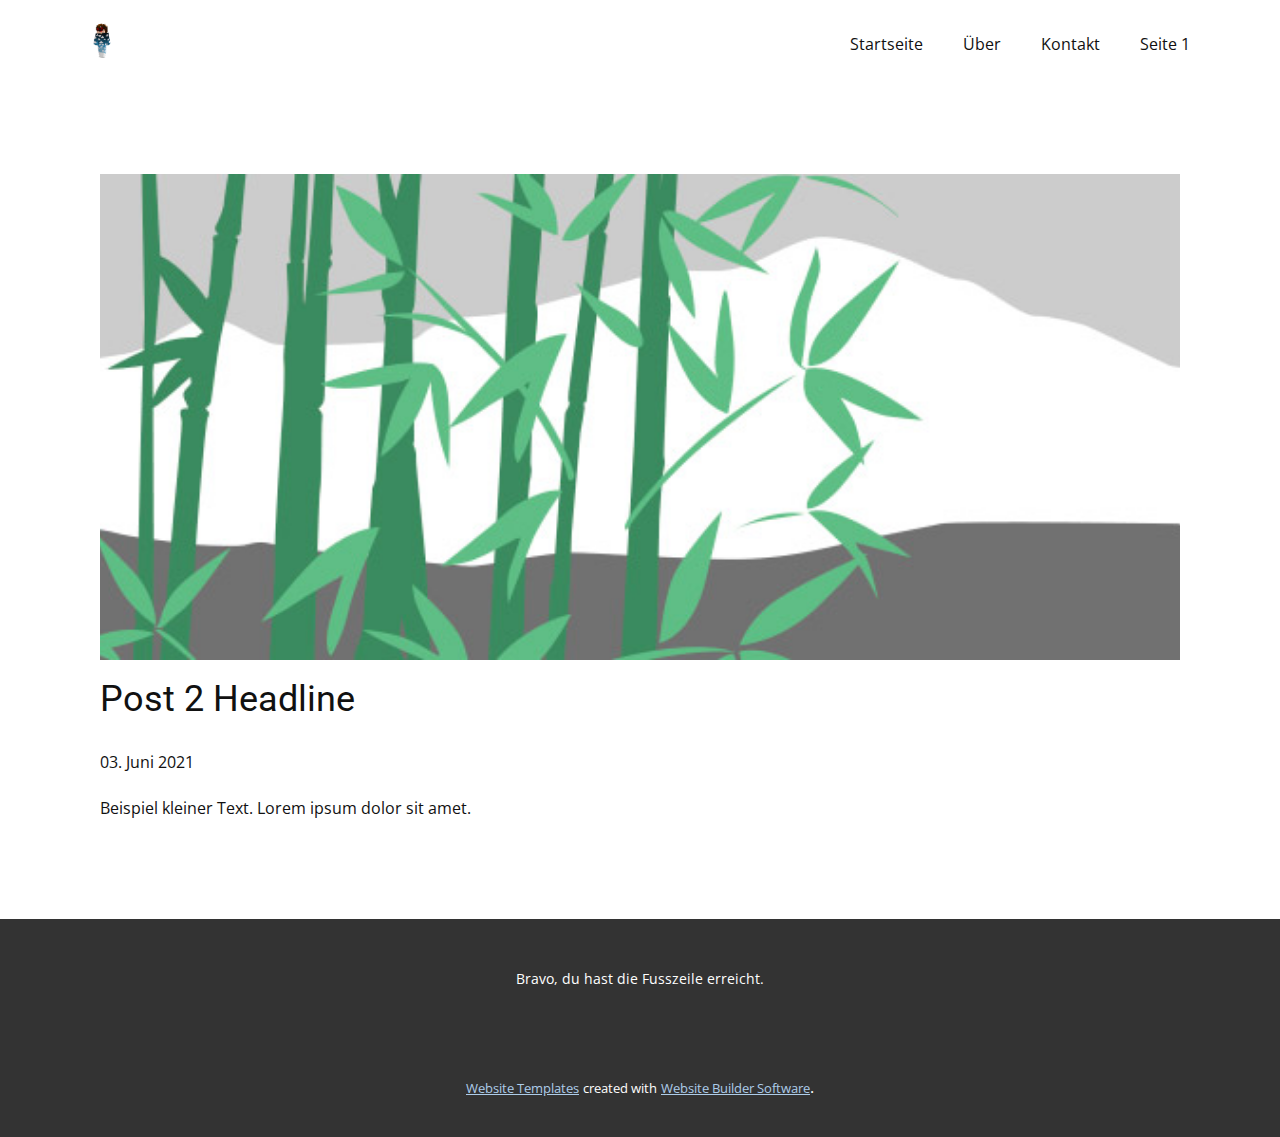
<file: blog/post-1.html>
<!doctype html>
<html style="font-size: 16px;"><head>
    <meta name="viewport" content="width=device-width, initial-scale=1.0">
    <meta charset="utf-8">
    <meta name="keywords" content="Post 1 Headline">
    <meta name="description" content="">
    <meta name="page_type" content="np-template-header-footer-from-plugin">
    <title>Post 2 Headline</title>
    <link rel="stylesheet" href="../nicepage.css" media="screen">
<link rel="stylesheet" href="../Post-Template.css" media="screen">
    <script class="u-script" type="text/javascript" src="../jquery.js" defer=""></script>
    <script class="u-script" type="text/javascript" src="../nicepage.js" defer=""></script>
    <meta name="generator" content="Nicepage 3.16.1, nicepage.com">
    <link id="u-theme-google-font" rel="stylesheet" href="https://fonts.googleapis.com/css?family=Roboto:100,100i,300,300i,400,400i,500,500i,700,700i,900,900i|Open+Sans:300,300i,400,400i,600,600i,700,700i,800,800i">
    
    
    <script type="application/ld+json">{
		"@context": "http://schema.org",
		"@type": "Organization",
		"name": "",
		"url": "index.html",
		"logo": "images/iCraftDayRender.png"
}</script>
    <meta property="og:title" content="Post Template">
    <meta property="og:type" content="website">
    <meta name="theme-color" content="#478ac9">
    <link rel="canonical" href="../index.html">
    <meta property="og:url" content="index.html">
  </head>
  <body class="u-body"><header class="u-clearfix u-header u-header" id="sec-db1f"><div class="u-clearfix u-sheet u-sheet-1">
        <a href="https://nicepage.com" class="u-image u-logo u-image-1" data-image-width="1440" data-image-height="800">
          <img src="../images/iCraftDayRender.png" class="u-logo-image u-logo-image-1" data-image-width="64">
        </a>
        <nav class="u-menu u-menu-dropdown u-offcanvas u-menu-1">
          <div class="menu-collapse" style="font-size: 1rem; letter-spacing: 0px;">
            <a class="u-button-style u-custom-left-right-menu-spacing u-custom-padding-bottom u-custom-top-bottom-menu-spacing u-nav-link u-text-active-palette-1-base u-text-hover-palette-2-base" href="#">
              <svg><use xmlns:xlink="http://www.w3.org/1999/xlink" xlink:href="#menu-hamburger"></use></svg>
              <svg version="1.1" xmlns="http://www.w3.org/2000/svg" xmlns:xlink="http://www.w3.org/1999/xlink"><defs><symbol id="menu-hamburger" viewBox="0 0 16 16" style="width: 16px; height: 16px;"><rect y="1" width="16" height="2"></rect><rect y="7" width="16" height="2"></rect><rect y="13" width="16" height="2"></rect>
</symbol>
</defs></svg>
            </a>
          </div>
          <div class="u-custom-menu u-nav-container">
            <ul class="u-nav u-unstyled u-nav-1"><li class="u-nav-item"><a class="u-button-style u-nav-link u-text-active-palette-1-base u-text-hover-palette-2-base" href="../Startseite.html" style="padding: 10px 20px;">Startseite</a>
</li><li class="u-nav-item"><a class="u-button-style u-nav-link u-text-active-palette-1-base u-text-hover-palette-2-base" href="../Über.html" style="padding: 10px 20px;">Über</a>
</li><li class="u-nav-item"><a class="u-button-style u-nav-link u-text-active-palette-1-base u-text-hover-palette-2-base" href="../Kontakt.html" style="padding: 10px 20px;">Kontakt</a>
</li><li class="u-nav-item"><a class="u-button-style u-nav-link u-text-active-palette-1-base u-text-hover-palette-2-base" href="../Seite-1.html" style="padding: 10px 20px;">Seite 1</a>
</li></ul>
          </div>
          <div class="u-custom-menu u-nav-container-collapse">
            <div class="u-black u-container-style u-inner-container-layout u-opacity u-opacity-95 u-sidenav">
              <div class="u-sidenav-overflow">
                <div class="u-menu-close"></div>
                <ul class="u-align-center u-nav u-popupmenu-items u-unstyled u-nav-2"><li class="u-nav-item"><a class="u-button-style u-nav-link" href="../Startseite.html" style="padding: 10px 20px;">Startseite</a>
</li><li class="u-nav-item"><a class="u-button-style u-nav-link" href="../Über.html" style="padding: 10px 20px;">Über</a>
</li><li class="u-nav-item"><a class="u-button-style u-nav-link" href="../Kontakt.html" style="padding: 10px 20px;">Kontakt</a>
</li><li class="u-nav-item"><a class="u-button-style u-nav-link" href="../Seite-1.html" style="padding: 10px 20px;">Seite 1</a>
</li></ul>
              </div>
            </div>
            <div class="u-black u-menu-overlay u-opacity u-opacity-70"></div>
          </div>
        </nav>
      </div></header>
    <section class="u-align-center u-clearfix u-section-1" id="sec-e518">
      <div class="u-clearfix u-sheet u-valign-middle-md u-valign-middle-sm u-valign-middle-xs u-sheet-1"><!--post_details--><!--post_details_options_json--><!--{"source":""}--><!--/post_details_options_json--><!--blog_post-->
        <div class="u-container-style u-expanded-width u-post-details u-post-details-1">
          <div class="u-container-layout u-valign-middle u-container-layout-1"><!--blog_post_image-->
            <img alt="" class="u-blog-control u-expanded-width u-image u-image-default u-image-1" src="[data-uri]"><!--/blog_post_image--><!--blog_post_header-->
            <h2 class="u-blog-control u-text u-text-1">Post 2 Headline</h2><!--/blog_post_header--><!--blog_post_metadata-->
            <div class="u-blog-control u-metadata u-metadata-1"><!--blog_post_metadata_date-->
              <span class="u-meta-date u-meta-icon">03. Juni 2021</span><!--/blog_post_metadata_date--><!--blog_post_metadata_category-->
              <!--/blog_post_metadata_category--><!--blog_post_metadata_comments-->
              <!--/blog_post_metadata_comments-->
            </div><!--/blog_post_metadata--><!--blog_post_content-->
            <div class="u-align-justify u-blog-control u-post-content u-text u-text-2 fr-view">
  Beispiel kleiner Text. Lorem ipsum dolor sit amet.
  </div><!--/blog_post_content-->
          </div>
        </div><!--/blog_post--><!--/post_details-->
      </div>
    </section>
    
    
    <footer class="u-align-center u-clearfix u-footer u-grey-80 u-footer" id="sec-5dc4"><div class="u-clearfix u-sheet u-sheet-1">
        <p class="u-small-text u-text u-text-variant u-text-1">Bravo, du hast die Fusszeile erreicht.</p>
      </div></footer>
    <section class="u-backlink u-clearfix u-grey-80">
      <a class="u-link" href="https://nicepage.com/website-templates" target="_blank">
        <span>Website Templates</span>
      </a>
      <p class="u-text">
        <span>created with</span>
      </p>
      <a class="u-link" href="https://nicepage.com/" target="_blank">
        <span>Website Builder Software</span>
      </a>. 
    </section>
  
</body></html>
</file>
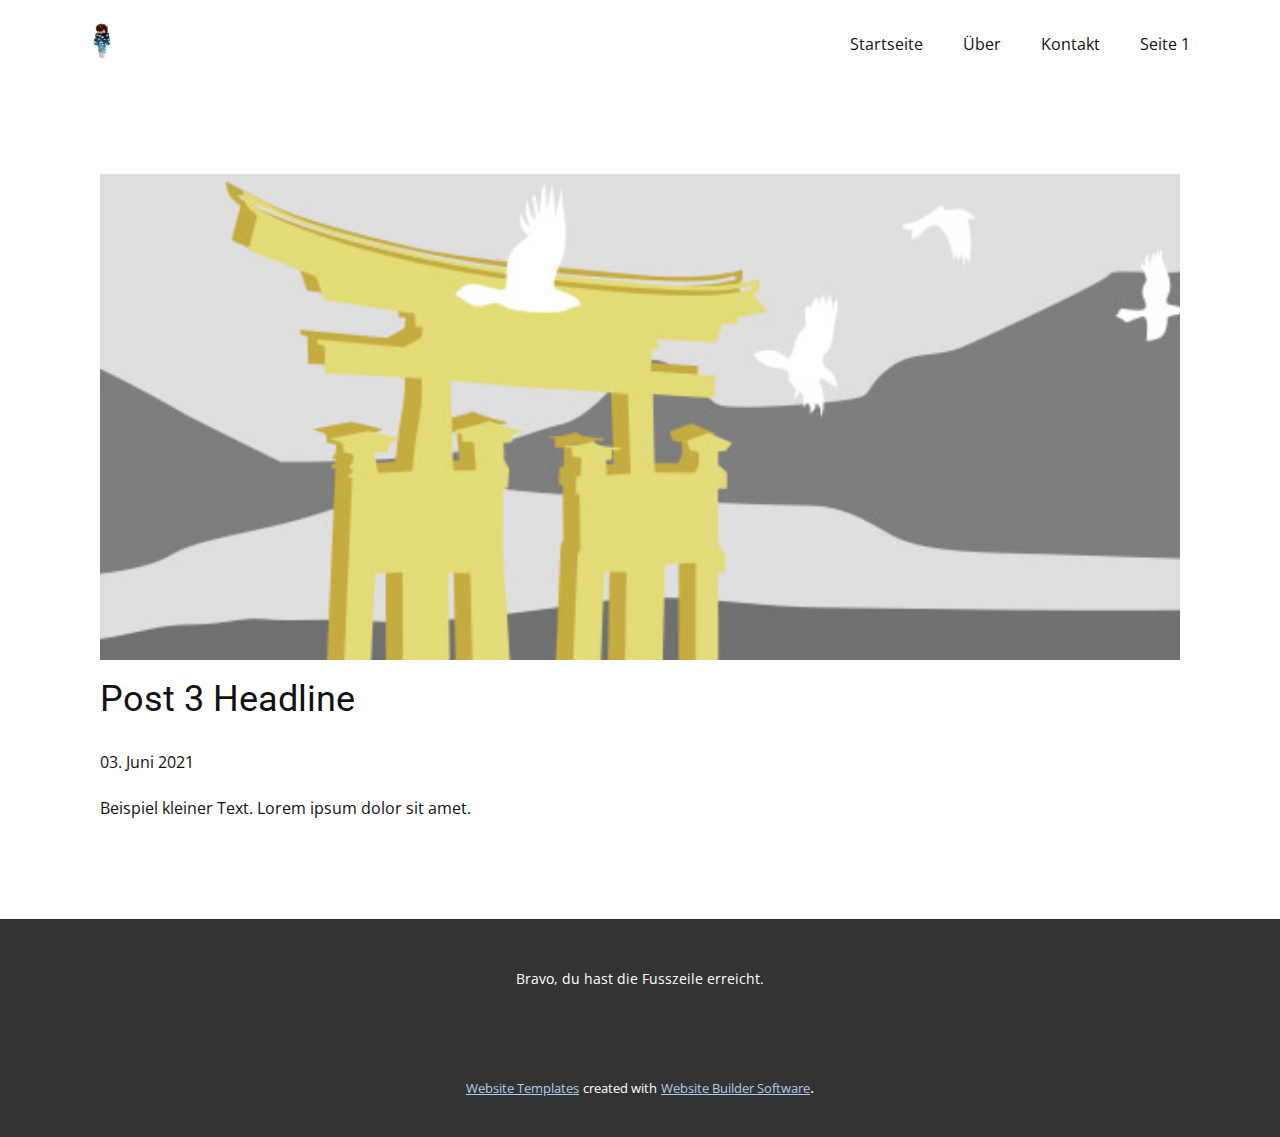
<file: blog/post-2.html>
<!doctype html>
<html style="font-size: 16px;"><head>
    <meta name="viewport" content="width=device-width, initial-scale=1.0">
    <meta charset="utf-8">
    <meta name="keywords" content="Post 1 Headline">
    <meta name="description" content="">
    <meta name="page_type" content="np-template-header-footer-from-plugin">
    <title>Post 3 Headline</title>
    <link rel="stylesheet" href="../nicepage.css" media="screen">
<link rel="stylesheet" href="../Post-Template.css" media="screen">
    <script class="u-script" type="text/javascript" src="../jquery.js" defer=""></script>
    <script class="u-script" type="text/javascript" src="../nicepage.js" defer=""></script>
    <meta name="generator" content="Nicepage 3.16.1, nicepage.com">
    <link id="u-theme-google-font" rel="stylesheet" href="https://fonts.googleapis.com/css?family=Roboto:100,100i,300,300i,400,400i,500,500i,700,700i,900,900i|Open+Sans:300,300i,400,400i,600,600i,700,700i,800,800i">
    
    
    <script type="application/ld+json">{
		"@context": "http://schema.org",
		"@type": "Organization",
		"name": "",
		"url": "index.html",
		"logo": "images/iCraftDayRender.png"
}</script>
    <meta property="og:title" content="Post Template">
    <meta property="og:type" content="website">
    <meta name="theme-color" content="#478ac9">
    <link rel="canonical" href="../index.html">
    <meta property="og:url" content="index.html">
  </head>
  <body class="u-body"><header class="u-clearfix u-header u-header" id="sec-db1f"><div class="u-clearfix u-sheet u-sheet-1">
        <a href="https://nicepage.com" class="u-image u-logo u-image-1" data-image-width="1440" data-image-height="800">
          <img src="../images/iCraftDayRender.png" class="u-logo-image u-logo-image-1" data-image-width="64">
        </a>
        <nav class="u-menu u-menu-dropdown u-offcanvas u-menu-1">
          <div class="menu-collapse" style="font-size: 1rem; letter-spacing: 0px;">
            <a class="u-button-style u-custom-left-right-menu-spacing u-custom-padding-bottom u-custom-top-bottom-menu-spacing u-nav-link u-text-active-palette-1-base u-text-hover-palette-2-base" href="#">
              <svg><use xmlns:xlink="http://www.w3.org/1999/xlink" xlink:href="#menu-hamburger"></use></svg>
              <svg version="1.1" xmlns="http://www.w3.org/2000/svg" xmlns:xlink="http://www.w3.org/1999/xlink"><defs><symbol id="menu-hamburger" viewBox="0 0 16 16" style="width: 16px; height: 16px;"><rect y="1" width="16" height="2"></rect><rect y="7" width="16" height="2"></rect><rect y="13" width="16" height="2"></rect>
</symbol>
</defs></svg>
            </a>
          </div>
          <div class="u-custom-menu u-nav-container">
            <ul class="u-nav u-unstyled u-nav-1"><li class="u-nav-item"><a class="u-button-style u-nav-link u-text-active-palette-1-base u-text-hover-palette-2-base" href="../Startseite.html" style="padding: 10px 20px;">Startseite</a>
</li><li class="u-nav-item"><a class="u-button-style u-nav-link u-text-active-palette-1-base u-text-hover-palette-2-base" href="../Über.html" style="padding: 10px 20px;">Über</a>
</li><li class="u-nav-item"><a class="u-button-style u-nav-link u-text-active-palette-1-base u-text-hover-palette-2-base" href="../Kontakt.html" style="padding: 10px 20px;">Kontakt</a>
</li><li class="u-nav-item"><a class="u-button-style u-nav-link u-text-active-palette-1-base u-text-hover-palette-2-base" href="../Seite-1.html" style="padding: 10px 20px;">Seite 1</a>
</li></ul>
          </div>
          <div class="u-custom-menu u-nav-container-collapse">
            <div class="u-black u-container-style u-inner-container-layout u-opacity u-opacity-95 u-sidenav">
              <div class="u-sidenav-overflow">
                <div class="u-menu-close"></div>
                <ul class="u-align-center u-nav u-popupmenu-items u-unstyled u-nav-2"><li class="u-nav-item"><a class="u-button-style u-nav-link" href="../Startseite.html" style="padding: 10px 20px;">Startseite</a>
</li><li class="u-nav-item"><a class="u-button-style u-nav-link" href="../Über.html" style="padding: 10px 20px;">Über</a>
</li><li class="u-nav-item"><a class="u-button-style u-nav-link" href="../Kontakt.html" style="padding: 10px 20px;">Kontakt</a>
</li><li class="u-nav-item"><a class="u-button-style u-nav-link" href="../Seite-1.html" style="padding: 10px 20px;">Seite 1</a>
</li></ul>
              </div>
            </div>
            <div class="u-black u-menu-overlay u-opacity u-opacity-70"></div>
          </div>
        </nav>
      </div></header>
    <section class="u-align-center u-clearfix u-section-1" id="sec-e518">
      <div class="u-clearfix u-sheet u-valign-middle-md u-valign-middle-sm u-valign-middle-xs u-sheet-1"><!--post_details--><!--post_details_options_json--><!--{"source":""}--><!--/post_details_options_json--><!--blog_post-->
        <div class="u-container-style u-expanded-width u-post-details u-post-details-1">
          <div class="u-container-layout u-valign-middle u-container-layout-1"><!--blog_post_image-->
            <img alt="" class="u-blog-control u-expanded-width u-image u-image-default u-image-1" src="[data-uri]"><!--/blog_post_image--><!--blog_post_header-->
            <h2 class="u-blog-control u-text u-text-1">Post 3 Headline</h2><!--/blog_post_header--><!--blog_post_metadata-->
            <div class="u-blog-control u-metadata u-metadata-1"><!--blog_post_metadata_date-->
              <span class="u-meta-date u-meta-icon">03. Juni 2021</span><!--/blog_post_metadata_date--><!--blog_post_metadata_category-->
              <!--/blog_post_metadata_category--><!--blog_post_metadata_comments-->
              <!--/blog_post_metadata_comments-->
            </div><!--/blog_post_metadata--><!--blog_post_content-->
            <div class="u-align-justify u-blog-control u-post-content u-text u-text-2 fr-view">
  Beispiel kleiner Text. Lorem ipsum dolor sit amet.
  </div><!--/blog_post_content-->
          </div>
        </div><!--/blog_post--><!--/post_details-->
      </div>
    </section>
    
    
    <footer class="u-align-center u-clearfix u-footer u-grey-80 u-footer" id="sec-5dc4"><div class="u-clearfix u-sheet u-sheet-1">
        <p class="u-small-text u-text u-text-variant u-text-1">Bravo, du hast die Fusszeile erreicht.</p>
      </div></footer>
    <section class="u-backlink u-clearfix u-grey-80">
      <a class="u-link" href="https://nicepage.com/website-templates" target="_blank">
        <span>Website Templates</span>
      </a>
      <p class="u-text">
        <span>created with</span>
      </p>
      <a class="u-link" href="https://nicepage.com/" target="_blank">
        <span>Website Builder Software</span>
      </a>. 
    </section>
  
</body></html>
</file>
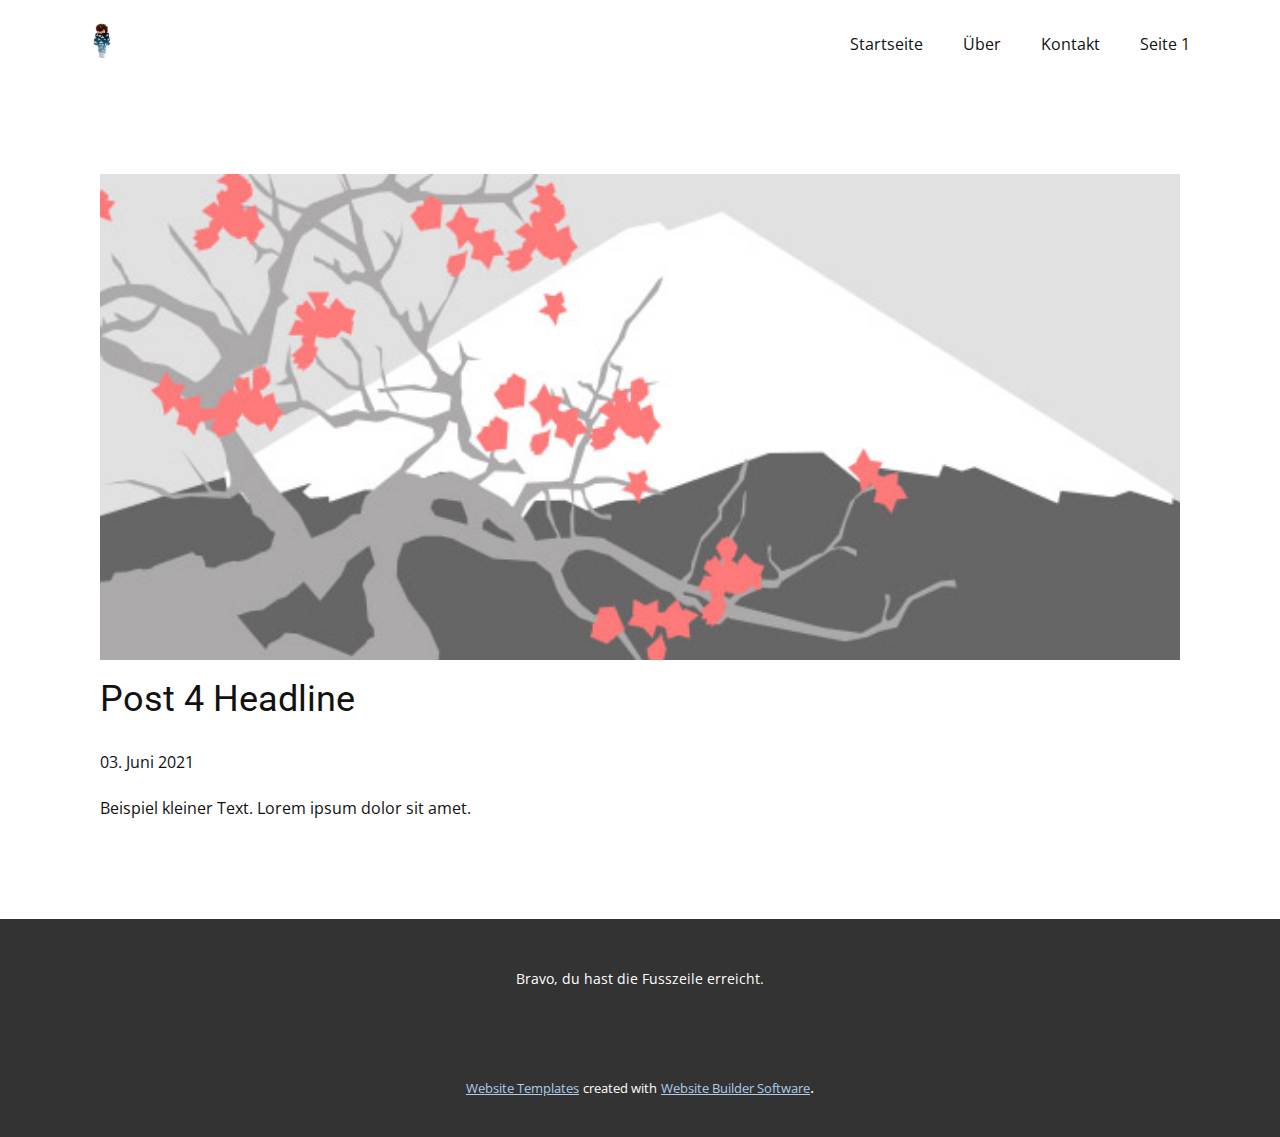
<file: blog/post-3.html>
<!doctype html>
<html style="font-size: 16px;"><head>
    <meta name="viewport" content="width=device-width, initial-scale=1.0">
    <meta charset="utf-8">
    <meta name="keywords" content="Post 1 Headline">
    <meta name="description" content="">
    <meta name="page_type" content="np-template-header-footer-from-plugin">
    <title>Post 4 Headline</title>
    <link rel="stylesheet" href="../nicepage.css" media="screen">
<link rel="stylesheet" href="../Post-Template.css" media="screen">
    <script class="u-script" type="text/javascript" src="../jquery.js" defer=""></script>
    <script class="u-script" type="text/javascript" src="../nicepage.js" defer=""></script>
    <meta name="generator" content="Nicepage 3.16.1, nicepage.com">
    <link id="u-theme-google-font" rel="stylesheet" href="https://fonts.googleapis.com/css?family=Roboto:100,100i,300,300i,400,400i,500,500i,700,700i,900,900i|Open+Sans:300,300i,400,400i,600,600i,700,700i,800,800i">
    
    
    <script type="application/ld+json">{
		"@context": "http://schema.org",
		"@type": "Organization",
		"name": "",
		"url": "index.html",
		"logo": "images/iCraftDayRender.png"
}</script>
    <meta property="og:title" content="Post Template">
    <meta property="og:type" content="website">
    <meta name="theme-color" content="#478ac9">
    <link rel="canonical" href="../index.html">
    <meta property="og:url" content="index.html">
  </head>
  <body class="u-body"><header class="u-clearfix u-header u-header" id="sec-db1f"><div class="u-clearfix u-sheet u-sheet-1">
        <a href="https://nicepage.com" class="u-image u-logo u-image-1" data-image-width="1440" data-image-height="800">
          <img src="../images/iCraftDayRender.png" class="u-logo-image u-logo-image-1" data-image-width="64">
        </a>
        <nav class="u-menu u-menu-dropdown u-offcanvas u-menu-1">
          <div class="menu-collapse" style="font-size: 1rem; letter-spacing: 0px;">
            <a class="u-button-style u-custom-left-right-menu-spacing u-custom-padding-bottom u-custom-top-bottom-menu-spacing u-nav-link u-text-active-palette-1-base u-text-hover-palette-2-base" href="#">
              <svg><use xmlns:xlink="http://www.w3.org/1999/xlink" xlink:href="#menu-hamburger"></use></svg>
              <svg version="1.1" xmlns="http://www.w3.org/2000/svg" xmlns:xlink="http://www.w3.org/1999/xlink"><defs><symbol id="menu-hamburger" viewBox="0 0 16 16" style="width: 16px; height: 16px;"><rect y="1" width="16" height="2"></rect><rect y="7" width="16" height="2"></rect><rect y="13" width="16" height="2"></rect>
</symbol>
</defs></svg>
            </a>
          </div>
          <div class="u-custom-menu u-nav-container">
            <ul class="u-nav u-unstyled u-nav-1"><li class="u-nav-item"><a class="u-button-style u-nav-link u-text-active-palette-1-base u-text-hover-palette-2-base" href="../Startseite.html" style="padding: 10px 20px;">Startseite</a>
</li><li class="u-nav-item"><a class="u-button-style u-nav-link u-text-active-palette-1-base u-text-hover-palette-2-base" href="../Über.html" style="padding: 10px 20px;">Über</a>
</li><li class="u-nav-item"><a class="u-button-style u-nav-link u-text-active-palette-1-base u-text-hover-palette-2-base" href="../Kontakt.html" style="padding: 10px 20px;">Kontakt</a>
</li><li class="u-nav-item"><a class="u-button-style u-nav-link u-text-active-palette-1-base u-text-hover-palette-2-base" href="../Seite-1.html" style="padding: 10px 20px;">Seite 1</a>
</li></ul>
          </div>
          <div class="u-custom-menu u-nav-container-collapse">
            <div class="u-black u-container-style u-inner-container-layout u-opacity u-opacity-95 u-sidenav">
              <div class="u-sidenav-overflow">
                <div class="u-menu-close"></div>
                <ul class="u-align-center u-nav u-popupmenu-items u-unstyled u-nav-2"><li class="u-nav-item"><a class="u-button-style u-nav-link" href="../Startseite.html" style="padding: 10px 20px;">Startseite</a>
</li><li class="u-nav-item"><a class="u-button-style u-nav-link" href="../Über.html" style="padding: 10px 20px;">Über</a>
</li><li class="u-nav-item"><a class="u-button-style u-nav-link" href="../Kontakt.html" style="padding: 10px 20px;">Kontakt</a>
</li><li class="u-nav-item"><a class="u-button-style u-nav-link" href="../Seite-1.html" style="padding: 10px 20px;">Seite 1</a>
</li></ul>
              </div>
            </div>
            <div class="u-black u-menu-overlay u-opacity u-opacity-70"></div>
          </div>
        </nav>
      </div></header>
    <section class="u-align-center u-clearfix u-section-1" id="sec-e518">
      <div class="u-clearfix u-sheet u-valign-middle-md u-valign-middle-sm u-valign-middle-xs u-sheet-1"><!--post_details--><!--post_details_options_json--><!--{"source":""}--><!--/post_details_options_json--><!--blog_post-->
        <div class="u-container-style u-expanded-width u-post-details u-post-details-1">
          <div class="u-container-layout u-valign-middle u-container-layout-1"><!--blog_post_image-->
            <img alt="" class="u-blog-control u-expanded-width u-image u-image-default u-image-1" src="[data-uri]"><!--/blog_post_image--><!--blog_post_header-->
            <h2 class="u-blog-control u-text u-text-1">Post 4 Headline</h2><!--/blog_post_header--><!--blog_post_metadata-->
            <div class="u-blog-control u-metadata u-metadata-1"><!--blog_post_metadata_date-->
              <span class="u-meta-date u-meta-icon">03. Juni 2021</span><!--/blog_post_metadata_date--><!--blog_post_metadata_category-->
              <!--/blog_post_metadata_category--><!--blog_post_metadata_comments-->
              <!--/blog_post_metadata_comments-->
            </div><!--/blog_post_metadata--><!--blog_post_content-->
            <div class="u-align-justify u-blog-control u-post-content u-text u-text-2 fr-view">
  Beispiel kleiner Text. Lorem ipsum dolor sit amet.
  </div><!--/blog_post_content-->
          </div>
        </div><!--/blog_post--><!--/post_details-->
      </div>
    </section>
    
    
    <footer class="u-align-center u-clearfix u-footer u-grey-80 u-footer" id="sec-5dc4"><div class="u-clearfix u-sheet u-sheet-1">
        <p class="u-small-text u-text u-text-variant u-text-1">Bravo, du hast die Fusszeile erreicht.</p>
      </div></footer>
    <section class="u-backlink u-clearfix u-grey-80">
      <a class="u-link" href="https://nicepage.com/website-templates" target="_blank">
        <span>Website Templates</span>
      </a>
      <p class="u-text">
        <span>created with</span>
      </p>
      <a class="u-link" href="https://nicepage.com/" target="_blank">
        <span>Website Builder Software</span>
      </a>. 
    </section>
  
</body></html>
</file>
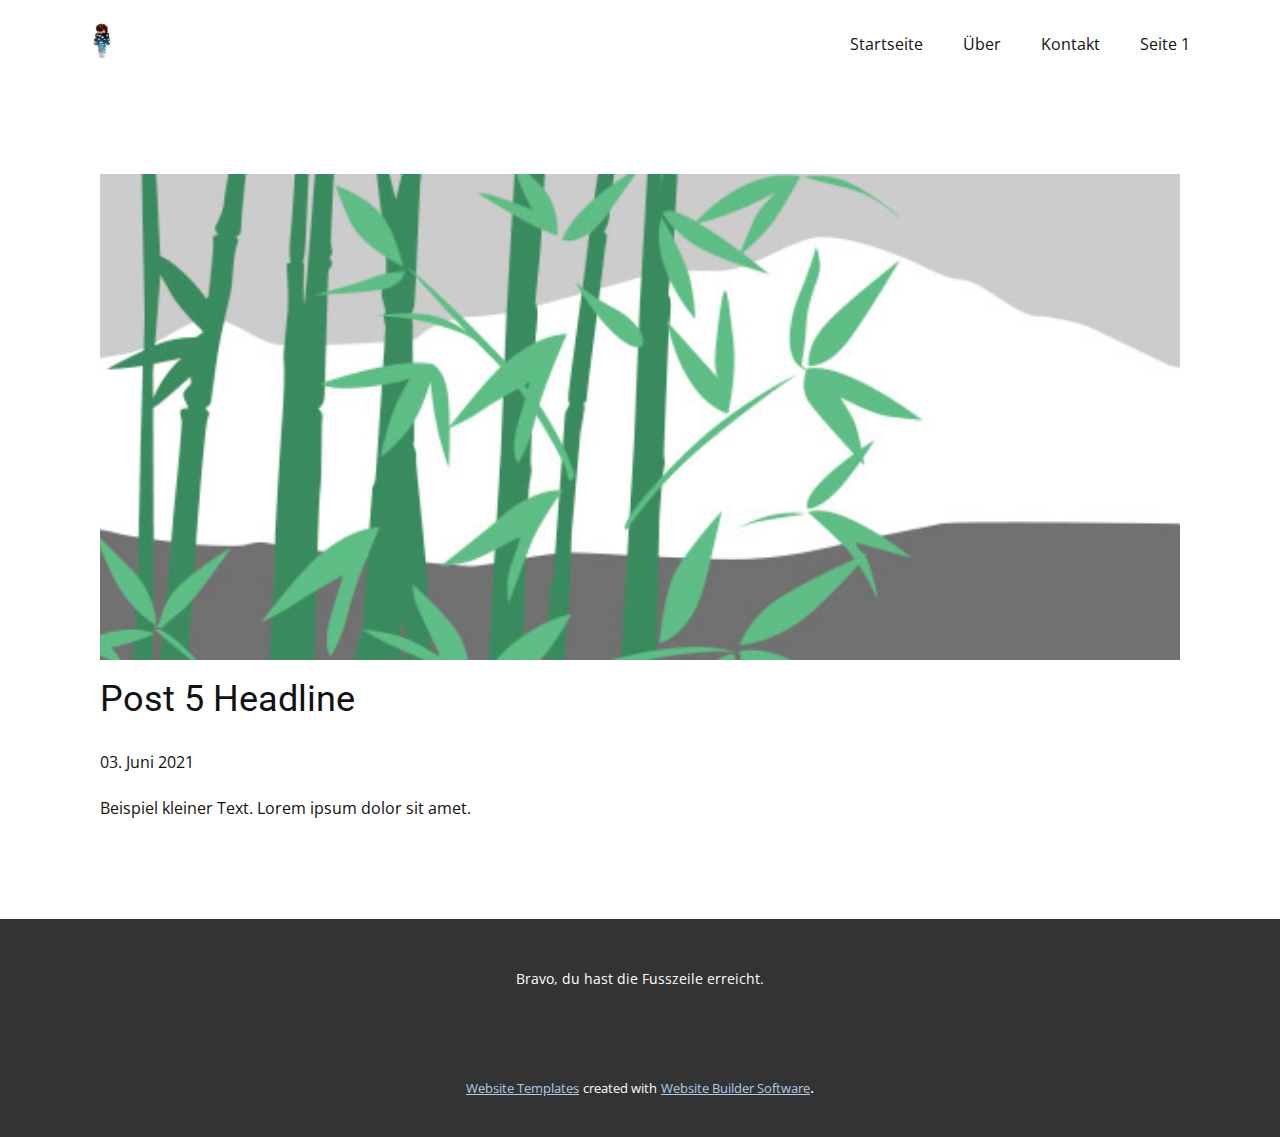
<file: blog/post-4.html>
<!doctype html>
<html style="font-size: 16px;"><head>
    <meta name="viewport" content="width=device-width, initial-scale=1.0">
    <meta charset="utf-8">
    <meta name="keywords" content="Post 1 Headline">
    <meta name="description" content="">
    <meta name="page_type" content="np-template-header-footer-from-plugin">
    <title>Post 5 Headline</title>
    <link rel="stylesheet" href="../nicepage.css" media="screen">
<link rel="stylesheet" href="../Post-Template.css" media="screen">
    <script class="u-script" type="text/javascript" src="../jquery.js" defer=""></script>
    <script class="u-script" type="text/javascript" src="../nicepage.js" defer=""></script>
    <meta name="generator" content="Nicepage 3.16.1, nicepage.com">
    <link id="u-theme-google-font" rel="stylesheet" href="https://fonts.googleapis.com/css?family=Roboto:100,100i,300,300i,400,400i,500,500i,700,700i,900,900i|Open+Sans:300,300i,400,400i,600,600i,700,700i,800,800i">
    
    
    <script type="application/ld+json">{
		"@context": "http://schema.org",
		"@type": "Organization",
		"name": "",
		"url": "index.html",
		"logo": "images/iCraftDayRender.png"
}</script>
    <meta property="og:title" content="Post Template">
    <meta property="og:type" content="website">
    <meta name="theme-color" content="#478ac9">
    <link rel="canonical" href="../index.html">
    <meta property="og:url" content="index.html">
  </head>
  <body class="u-body"><header class="u-clearfix u-header u-header" id="sec-db1f"><div class="u-clearfix u-sheet u-sheet-1">
        <a href="https://nicepage.com" class="u-image u-logo u-image-1" data-image-width="1440" data-image-height="800">
          <img src="../images/iCraftDayRender.png" class="u-logo-image u-logo-image-1" data-image-width="64">
        </a>
        <nav class="u-menu u-menu-dropdown u-offcanvas u-menu-1">
          <div class="menu-collapse" style="font-size: 1rem; letter-spacing: 0px;">
            <a class="u-button-style u-custom-left-right-menu-spacing u-custom-padding-bottom u-custom-top-bottom-menu-spacing u-nav-link u-text-active-palette-1-base u-text-hover-palette-2-base" href="#">
              <svg><use xmlns:xlink="http://www.w3.org/1999/xlink" xlink:href="#menu-hamburger"></use></svg>
              <svg version="1.1" xmlns="http://www.w3.org/2000/svg" xmlns:xlink="http://www.w3.org/1999/xlink"><defs><symbol id="menu-hamburger" viewBox="0 0 16 16" style="width: 16px; height: 16px;"><rect y="1" width="16" height="2"></rect><rect y="7" width="16" height="2"></rect><rect y="13" width="16" height="2"></rect>
</symbol>
</defs></svg>
            </a>
          </div>
          <div class="u-custom-menu u-nav-container">
            <ul class="u-nav u-unstyled u-nav-1"><li class="u-nav-item"><a class="u-button-style u-nav-link u-text-active-palette-1-base u-text-hover-palette-2-base" href="../Startseite.html" style="padding: 10px 20px;">Startseite</a>
</li><li class="u-nav-item"><a class="u-button-style u-nav-link u-text-active-palette-1-base u-text-hover-palette-2-base" href="../Über.html" style="padding: 10px 20px;">Über</a>
</li><li class="u-nav-item"><a class="u-button-style u-nav-link u-text-active-palette-1-base u-text-hover-palette-2-base" href="../Kontakt.html" style="padding: 10px 20px;">Kontakt</a>
</li><li class="u-nav-item"><a class="u-button-style u-nav-link u-text-active-palette-1-base u-text-hover-palette-2-base" href="../Seite-1.html" style="padding: 10px 20px;">Seite 1</a>
</li></ul>
          </div>
          <div class="u-custom-menu u-nav-container-collapse">
            <div class="u-black u-container-style u-inner-container-layout u-opacity u-opacity-95 u-sidenav">
              <div class="u-sidenav-overflow">
                <div class="u-menu-close"></div>
                <ul class="u-align-center u-nav u-popupmenu-items u-unstyled u-nav-2"><li class="u-nav-item"><a class="u-button-style u-nav-link" href="../Startseite.html" style="padding: 10px 20px;">Startseite</a>
</li><li class="u-nav-item"><a class="u-button-style u-nav-link" href="../Über.html" style="padding: 10px 20px;">Über</a>
</li><li class="u-nav-item"><a class="u-button-style u-nav-link" href="../Kontakt.html" style="padding: 10px 20px;">Kontakt</a>
</li><li class="u-nav-item"><a class="u-button-style u-nav-link" href="../Seite-1.html" style="padding: 10px 20px;">Seite 1</a>
</li></ul>
              </div>
            </div>
            <div class="u-black u-menu-overlay u-opacity u-opacity-70"></div>
          </div>
        </nav>
      </div></header>
    <section class="u-align-center u-clearfix u-section-1" id="sec-e518">
      <div class="u-clearfix u-sheet u-valign-middle-md u-valign-middle-sm u-valign-middle-xs u-sheet-1"><!--post_details--><!--post_details_options_json--><!--{"source":""}--><!--/post_details_options_json--><!--blog_post-->
        <div class="u-container-style u-expanded-width u-post-details u-post-details-1">
          <div class="u-container-layout u-valign-middle u-container-layout-1"><!--blog_post_image-->
            <img alt="" class="u-blog-control u-expanded-width u-image u-image-default u-image-1" src="[data-uri]"><!--/blog_post_image--><!--blog_post_header-->
            <h2 class="u-blog-control u-text u-text-1">Post 5 Headline</h2><!--/blog_post_header--><!--blog_post_metadata-->
            <div class="u-blog-control u-metadata u-metadata-1"><!--blog_post_metadata_date-->
              <span class="u-meta-date u-meta-icon">03. Juni 2021</span><!--/blog_post_metadata_date--><!--blog_post_metadata_category-->
              <!--/blog_post_metadata_category--><!--blog_post_metadata_comments-->
              <!--/blog_post_metadata_comments-->
            </div><!--/blog_post_metadata--><!--blog_post_content-->
            <div class="u-align-justify u-blog-control u-post-content u-text u-text-2 fr-view">
  Beispiel kleiner Text. Lorem ipsum dolor sit amet.
  </div><!--/blog_post_content-->
          </div>
        </div><!--/blog_post--><!--/post_details-->
      </div>
    </section>
    
    
    <footer class="u-align-center u-clearfix u-footer u-grey-80 u-footer" id="sec-5dc4"><div class="u-clearfix u-sheet u-sheet-1">
        <p class="u-small-text u-text u-text-variant u-text-1">Bravo, du hast die Fusszeile erreicht.</p>
      </div></footer>
    <section class="u-backlink u-clearfix u-grey-80">
      <a class="u-link" href="https://nicepage.com/website-templates" target="_blank">
        <span>Website Templates</span>
      </a>
      <p class="u-text">
        <span>created with</span>
      </p>
      <a class="u-link" href="https://nicepage.com/" target="_blank">
        <span>Website Builder Software</span>
      </a>. 
    </section>
  
</body></html>
</file>
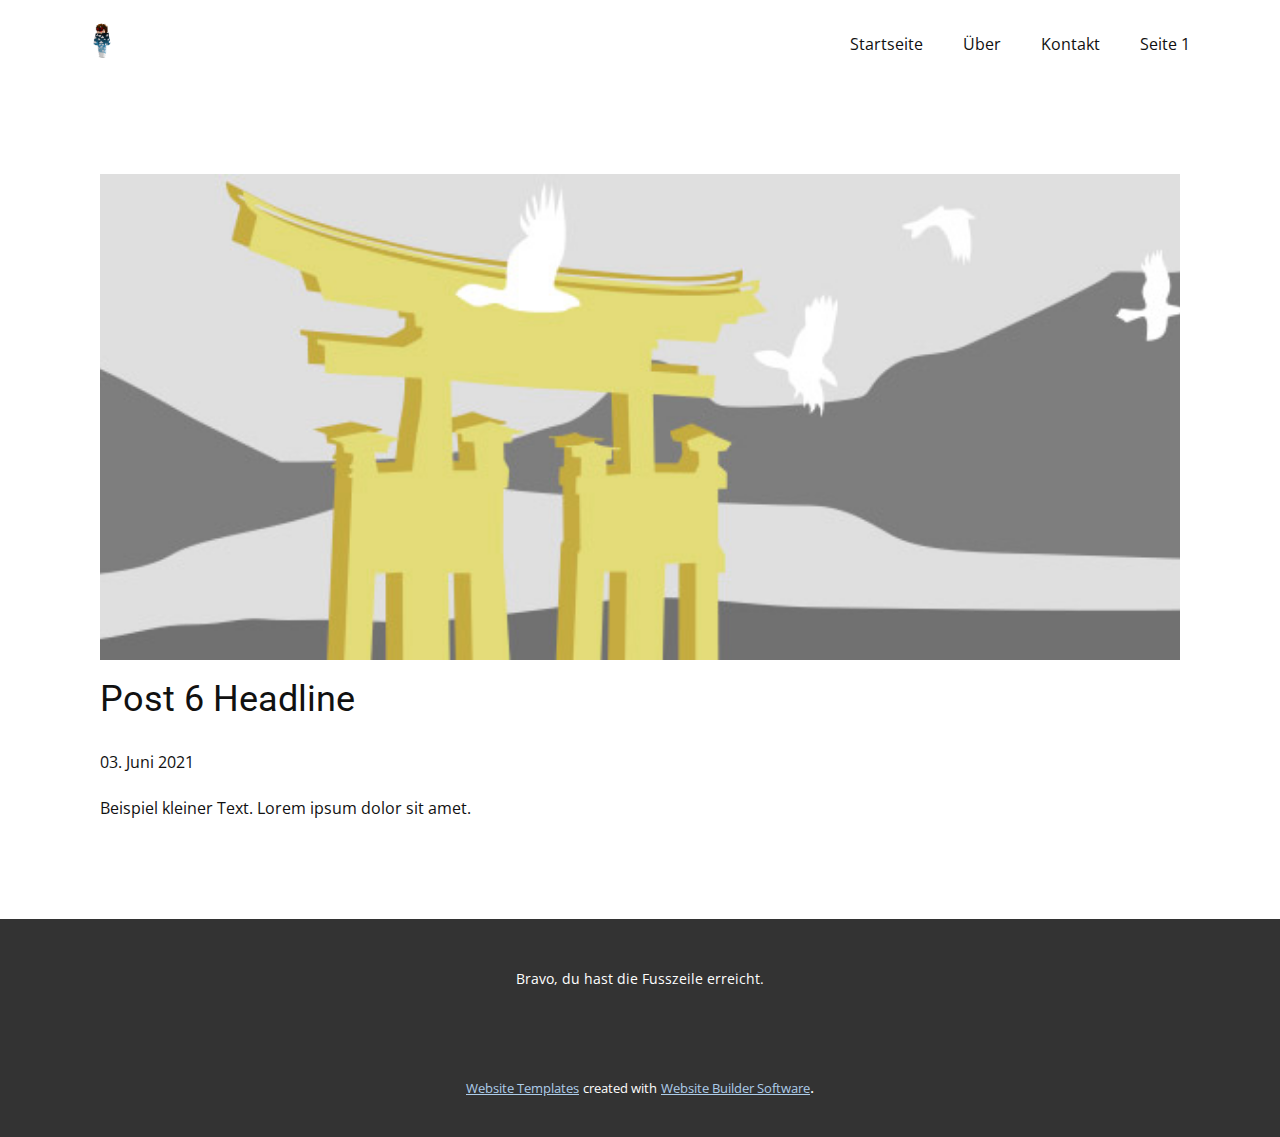
<file: blog/post-5.html>
<!doctype html>
<html style="font-size: 16px;"><head>
    <meta name="viewport" content="width=device-width, initial-scale=1.0">
    <meta charset="utf-8">
    <meta name="keywords" content="Post 1 Headline">
    <meta name="description" content="">
    <meta name="page_type" content="np-template-header-footer-from-plugin">
    <title>Post 6 Headline</title>
    <link rel="stylesheet" href="../nicepage.css" media="screen">
<link rel="stylesheet" href="../Post-Template.css" media="screen">
    <script class="u-script" type="text/javascript" src="../jquery.js" defer=""></script>
    <script class="u-script" type="text/javascript" src="../nicepage.js" defer=""></script>
    <meta name="generator" content="Nicepage 3.16.1, nicepage.com">
    <link id="u-theme-google-font" rel="stylesheet" href="https://fonts.googleapis.com/css?family=Roboto:100,100i,300,300i,400,400i,500,500i,700,700i,900,900i|Open+Sans:300,300i,400,400i,600,600i,700,700i,800,800i">
    
    
    <script type="application/ld+json">{
		"@context": "http://schema.org",
		"@type": "Organization",
		"name": "",
		"url": "index.html",
		"logo": "images/iCraftDayRender.png"
}</script>
    <meta property="og:title" content="Post Template">
    <meta property="og:type" content="website">
    <meta name="theme-color" content="#478ac9">
    <link rel="canonical" href="../index.html">
    <meta property="og:url" content="index.html">
  </head>
  <body class="u-body"><header class="u-clearfix u-header u-header" id="sec-db1f"><div class="u-clearfix u-sheet u-sheet-1">
        <a href="https://nicepage.com" class="u-image u-logo u-image-1" data-image-width="1440" data-image-height="800">
          <img src="../images/iCraftDayRender.png" class="u-logo-image u-logo-image-1" data-image-width="64">
        </a>
        <nav class="u-menu u-menu-dropdown u-offcanvas u-menu-1">
          <div class="menu-collapse" style="font-size: 1rem; letter-spacing: 0px;">
            <a class="u-button-style u-custom-left-right-menu-spacing u-custom-padding-bottom u-custom-top-bottom-menu-spacing u-nav-link u-text-active-palette-1-base u-text-hover-palette-2-base" href="#">
              <svg><use xmlns:xlink="http://www.w3.org/1999/xlink" xlink:href="#menu-hamburger"></use></svg>
              <svg version="1.1" xmlns="http://www.w3.org/2000/svg" xmlns:xlink="http://www.w3.org/1999/xlink"><defs><symbol id="menu-hamburger" viewBox="0 0 16 16" style="width: 16px; height: 16px;"><rect y="1" width="16" height="2"></rect><rect y="7" width="16" height="2"></rect><rect y="13" width="16" height="2"></rect>
</symbol>
</defs></svg>
            </a>
          </div>
          <div class="u-custom-menu u-nav-container">
            <ul class="u-nav u-unstyled u-nav-1"><li class="u-nav-item"><a class="u-button-style u-nav-link u-text-active-palette-1-base u-text-hover-palette-2-base" href="../Startseite.html" style="padding: 10px 20px;">Startseite</a>
</li><li class="u-nav-item"><a class="u-button-style u-nav-link u-text-active-palette-1-base u-text-hover-palette-2-base" href="../Über.html" style="padding: 10px 20px;">Über</a>
</li><li class="u-nav-item"><a class="u-button-style u-nav-link u-text-active-palette-1-base u-text-hover-palette-2-base" href="../Kontakt.html" style="padding: 10px 20px;">Kontakt</a>
</li><li class="u-nav-item"><a class="u-button-style u-nav-link u-text-active-palette-1-base u-text-hover-palette-2-base" href="../Seite-1.html" style="padding: 10px 20px;">Seite 1</a>
</li></ul>
          </div>
          <div class="u-custom-menu u-nav-container-collapse">
            <div class="u-black u-container-style u-inner-container-layout u-opacity u-opacity-95 u-sidenav">
              <div class="u-sidenav-overflow">
                <div class="u-menu-close"></div>
                <ul class="u-align-center u-nav u-popupmenu-items u-unstyled u-nav-2"><li class="u-nav-item"><a class="u-button-style u-nav-link" href="../Startseite.html" style="padding: 10px 20px;">Startseite</a>
</li><li class="u-nav-item"><a class="u-button-style u-nav-link" href="../Über.html" style="padding: 10px 20px;">Über</a>
</li><li class="u-nav-item"><a class="u-button-style u-nav-link" href="../Kontakt.html" style="padding: 10px 20px;">Kontakt</a>
</li><li class="u-nav-item"><a class="u-button-style u-nav-link" href="../Seite-1.html" style="padding: 10px 20px;">Seite 1</a>
</li></ul>
              </div>
            </div>
            <div class="u-black u-menu-overlay u-opacity u-opacity-70"></div>
          </div>
        </nav>
      </div></header>
    <section class="u-align-center u-clearfix u-section-1" id="sec-e518">
      <div class="u-clearfix u-sheet u-valign-middle-md u-valign-middle-sm u-valign-middle-xs u-sheet-1"><!--post_details--><!--post_details_options_json--><!--{"source":""}--><!--/post_details_options_json--><!--blog_post-->
        <div class="u-container-style u-expanded-width u-post-details u-post-details-1">
          <div class="u-container-layout u-valign-middle u-container-layout-1"><!--blog_post_image-->
            <img alt="" class="u-blog-control u-expanded-width u-image u-image-default u-image-1" src="[data-uri]"><!--/blog_post_image--><!--blog_post_header-->
            <h2 class="u-blog-control u-text u-text-1">Post 6 Headline</h2><!--/blog_post_header--><!--blog_post_metadata-->
            <div class="u-blog-control u-metadata u-metadata-1"><!--blog_post_metadata_date-->
              <span class="u-meta-date u-meta-icon">03. Juni 2021</span><!--/blog_post_metadata_date--><!--blog_post_metadata_category-->
              <!--/blog_post_metadata_category--><!--blog_post_metadata_comments-->
              <!--/blog_post_metadata_comments-->
            </div><!--/blog_post_metadata--><!--blog_post_content-->
            <div class="u-align-justify u-blog-control u-post-content u-text u-text-2 fr-view">
  Beispiel kleiner Text. Lorem ipsum dolor sit amet.
  </div><!--/blog_post_content-->
          </div>
        </div><!--/blog_post--><!--/post_details-->
      </div>
    </section>
    
    
    <footer class="u-align-center u-clearfix u-footer u-grey-80 u-footer" id="sec-5dc4"><div class="u-clearfix u-sheet u-sheet-1">
        <p class="u-small-text u-text u-text-variant u-text-1">Bravo, du hast die Fusszeile erreicht.</p>
      </div></footer>
    <section class="u-backlink u-clearfix u-grey-80">
      <a class="u-link" href="https://nicepage.com/website-templates" target="_blank">
        <span>Website Templates</span>
      </a>
      <p class="u-text">
        <span>created with</span>
      </p>
      <a class="u-link" href="https://nicepage.com/" target="_blank">
        <span>Website Builder Software</span>
      </a>. 
    </section>
  
</body></html>
</file>
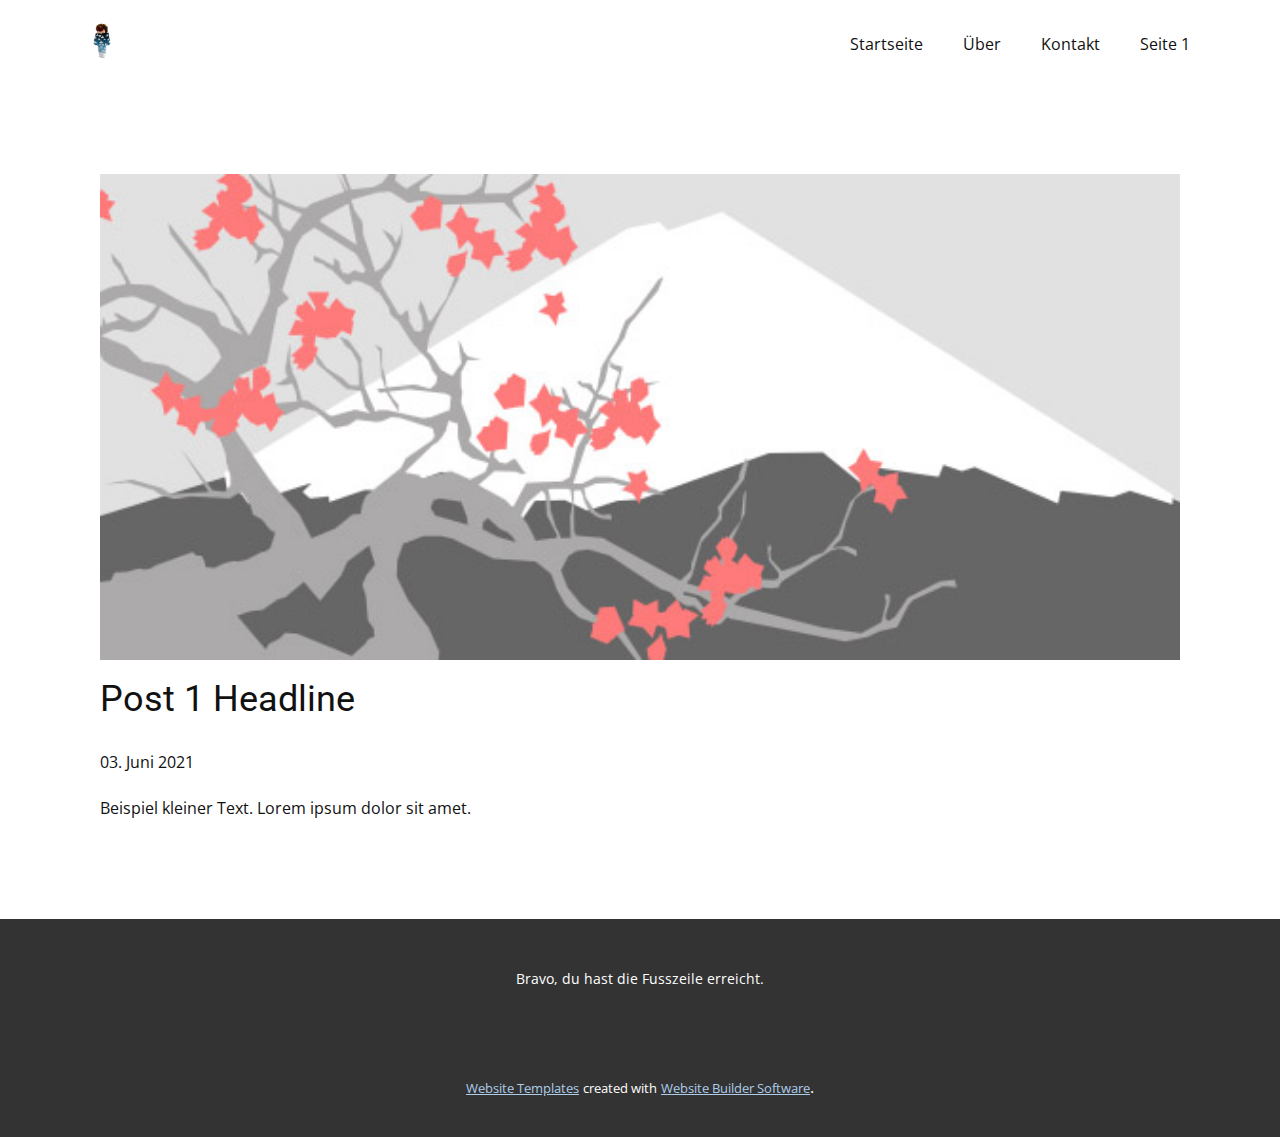
<file: blog/post.html>
<!doctype html>
<html style="font-size: 16px;"><head>
    <meta name="viewport" content="width=device-width, initial-scale=1.0">
    <meta charset="utf-8">
    <meta name="keywords" content="Post 1 Headline">
    <meta name="description" content="">
    <meta name="page_type" content="np-template-header-footer-from-plugin">
    <title>Post 1 Headline</title>
    <link rel="stylesheet" href="../nicepage.css" media="screen">
<link rel="stylesheet" href="../Post-Template.css" media="screen">
    <script class="u-script" type="text/javascript" src="../jquery.js" defer=""></script>
    <script class="u-script" type="text/javascript" src="../nicepage.js" defer=""></script>
    <meta name="generator" content="Nicepage 3.16.1, nicepage.com">
    <link id="u-theme-google-font" rel="stylesheet" href="https://fonts.googleapis.com/css?family=Roboto:100,100i,300,300i,400,400i,500,500i,700,700i,900,900i|Open+Sans:300,300i,400,400i,600,600i,700,700i,800,800i">
    
    
    <script type="application/ld+json">{
		"@context": "http://schema.org",
		"@type": "Organization",
		"name": "",
		"url": "index.html",
		"logo": "images/iCraftDayRender.png"
}</script>
    <meta property="og:title" content="Post Template">
    <meta property="og:type" content="website">
    <meta name="theme-color" content="#478ac9">
    <link rel="canonical" href="../index.html">
    <meta property="og:url" content="index.html">
  </head>
  <body class="u-body"><header class="u-clearfix u-header u-header" id="sec-db1f"><div class="u-clearfix u-sheet u-sheet-1">
        <a href="https://nicepage.com" class="u-image u-logo u-image-1" data-image-width="1440" data-image-height="800">
          <img src="../images/iCraftDayRender.png" class="u-logo-image u-logo-image-1" data-image-width="64">
        </a>
        <nav class="u-menu u-menu-dropdown u-offcanvas u-menu-1">
          <div class="menu-collapse" style="font-size: 1rem; letter-spacing: 0px;">
            <a class="u-button-style u-custom-left-right-menu-spacing u-custom-padding-bottom u-custom-top-bottom-menu-spacing u-nav-link u-text-active-palette-1-base u-text-hover-palette-2-base" href="#">
              <svg><use xmlns:xlink="http://www.w3.org/1999/xlink" xlink:href="#menu-hamburger"></use></svg>
              <svg version="1.1" xmlns="http://www.w3.org/2000/svg" xmlns:xlink="http://www.w3.org/1999/xlink"><defs><symbol id="menu-hamburger" viewBox="0 0 16 16" style="width: 16px; height: 16px;"><rect y="1" width="16" height="2"></rect><rect y="7" width="16" height="2"></rect><rect y="13" width="16" height="2"></rect>
</symbol>
</defs></svg>
            </a>
          </div>
          <div class="u-custom-menu u-nav-container">
            <ul class="u-nav u-unstyled u-nav-1"><li class="u-nav-item"><a class="u-button-style u-nav-link u-text-active-palette-1-base u-text-hover-palette-2-base" href="../Startseite.html" style="padding: 10px 20px;">Startseite</a>
</li><li class="u-nav-item"><a class="u-button-style u-nav-link u-text-active-palette-1-base u-text-hover-palette-2-base" href="../Über.html" style="padding: 10px 20px;">Über</a>
</li><li class="u-nav-item"><a class="u-button-style u-nav-link u-text-active-palette-1-base u-text-hover-palette-2-base" href="../Kontakt.html" style="padding: 10px 20px;">Kontakt</a>
</li><li class="u-nav-item"><a class="u-button-style u-nav-link u-text-active-palette-1-base u-text-hover-palette-2-base" href="../Seite-1.html" style="padding: 10px 20px;">Seite 1</a>
</li></ul>
          </div>
          <div class="u-custom-menu u-nav-container-collapse">
            <div class="u-black u-container-style u-inner-container-layout u-opacity u-opacity-95 u-sidenav">
              <div class="u-sidenav-overflow">
                <div class="u-menu-close"></div>
                <ul class="u-align-center u-nav u-popupmenu-items u-unstyled u-nav-2"><li class="u-nav-item"><a class="u-button-style u-nav-link" href="../Startseite.html" style="padding: 10px 20px;">Startseite</a>
</li><li class="u-nav-item"><a class="u-button-style u-nav-link" href="../Über.html" style="padding: 10px 20px;">Über</a>
</li><li class="u-nav-item"><a class="u-button-style u-nav-link" href="../Kontakt.html" style="padding: 10px 20px;">Kontakt</a>
</li><li class="u-nav-item"><a class="u-button-style u-nav-link" href="../Seite-1.html" style="padding: 10px 20px;">Seite 1</a>
</li></ul>
              </div>
            </div>
            <div class="u-black u-menu-overlay u-opacity u-opacity-70"></div>
          </div>
        </nav>
      </div></header>
    <section class="u-align-center u-clearfix u-section-1" id="sec-e518">
      <div class="u-clearfix u-sheet u-valign-middle-md u-valign-middle-sm u-valign-middle-xs u-sheet-1"><!--post_details--><!--post_details_options_json--><!--{"source":""}--><!--/post_details_options_json--><!--blog_post-->
        <div class="u-container-style u-expanded-width u-post-details u-post-details-1">
          <div class="u-container-layout u-valign-middle u-container-layout-1"><!--blog_post_image-->
            <img alt="" class="u-blog-control u-expanded-width u-image u-image-default u-image-1" src="[data-uri]"><!--/blog_post_image--><!--blog_post_header-->
            <h2 class="u-blog-control u-text u-text-1">Post 1 Headline</h2><!--/blog_post_header--><!--blog_post_metadata-->
            <div class="u-blog-control u-metadata u-metadata-1"><!--blog_post_metadata_date-->
              <span class="u-meta-date u-meta-icon">03. Juni 2021</span><!--/blog_post_metadata_date--><!--blog_post_metadata_category-->
              <!--/blog_post_metadata_category--><!--blog_post_metadata_comments-->
              <!--/blog_post_metadata_comments-->
            </div><!--/blog_post_metadata--><!--blog_post_content-->
            <div class="u-align-justify u-blog-control u-post-content u-text u-text-2 fr-view">
  Beispiel kleiner Text. Lorem ipsum dolor sit amet.
  </div><!--/blog_post_content-->
          </div>
        </div><!--/blog_post--><!--/post_details-->
      </div>
    </section>
    
    
    <footer class="u-align-center u-clearfix u-footer u-grey-80 u-footer" id="sec-5dc4"><div class="u-clearfix u-sheet u-sheet-1">
        <p class="u-small-text u-text u-text-variant u-text-1">Bravo, du hast die Fusszeile erreicht.</p>
      </div></footer>
    <section class="u-backlink u-clearfix u-grey-80">
      <a class="u-link" href="https://nicepage.com/website-templates" target="_blank">
        <span>Website Templates</span>
      </a>
      <p class="u-text">
        <span>created with</span>
      </p>
      <a class="u-link" href="https://nicepage.com/" target="_blank">
        <span>Website Builder Software</span>
      </a>. 
    </section>
  
</body></html>
</file>
